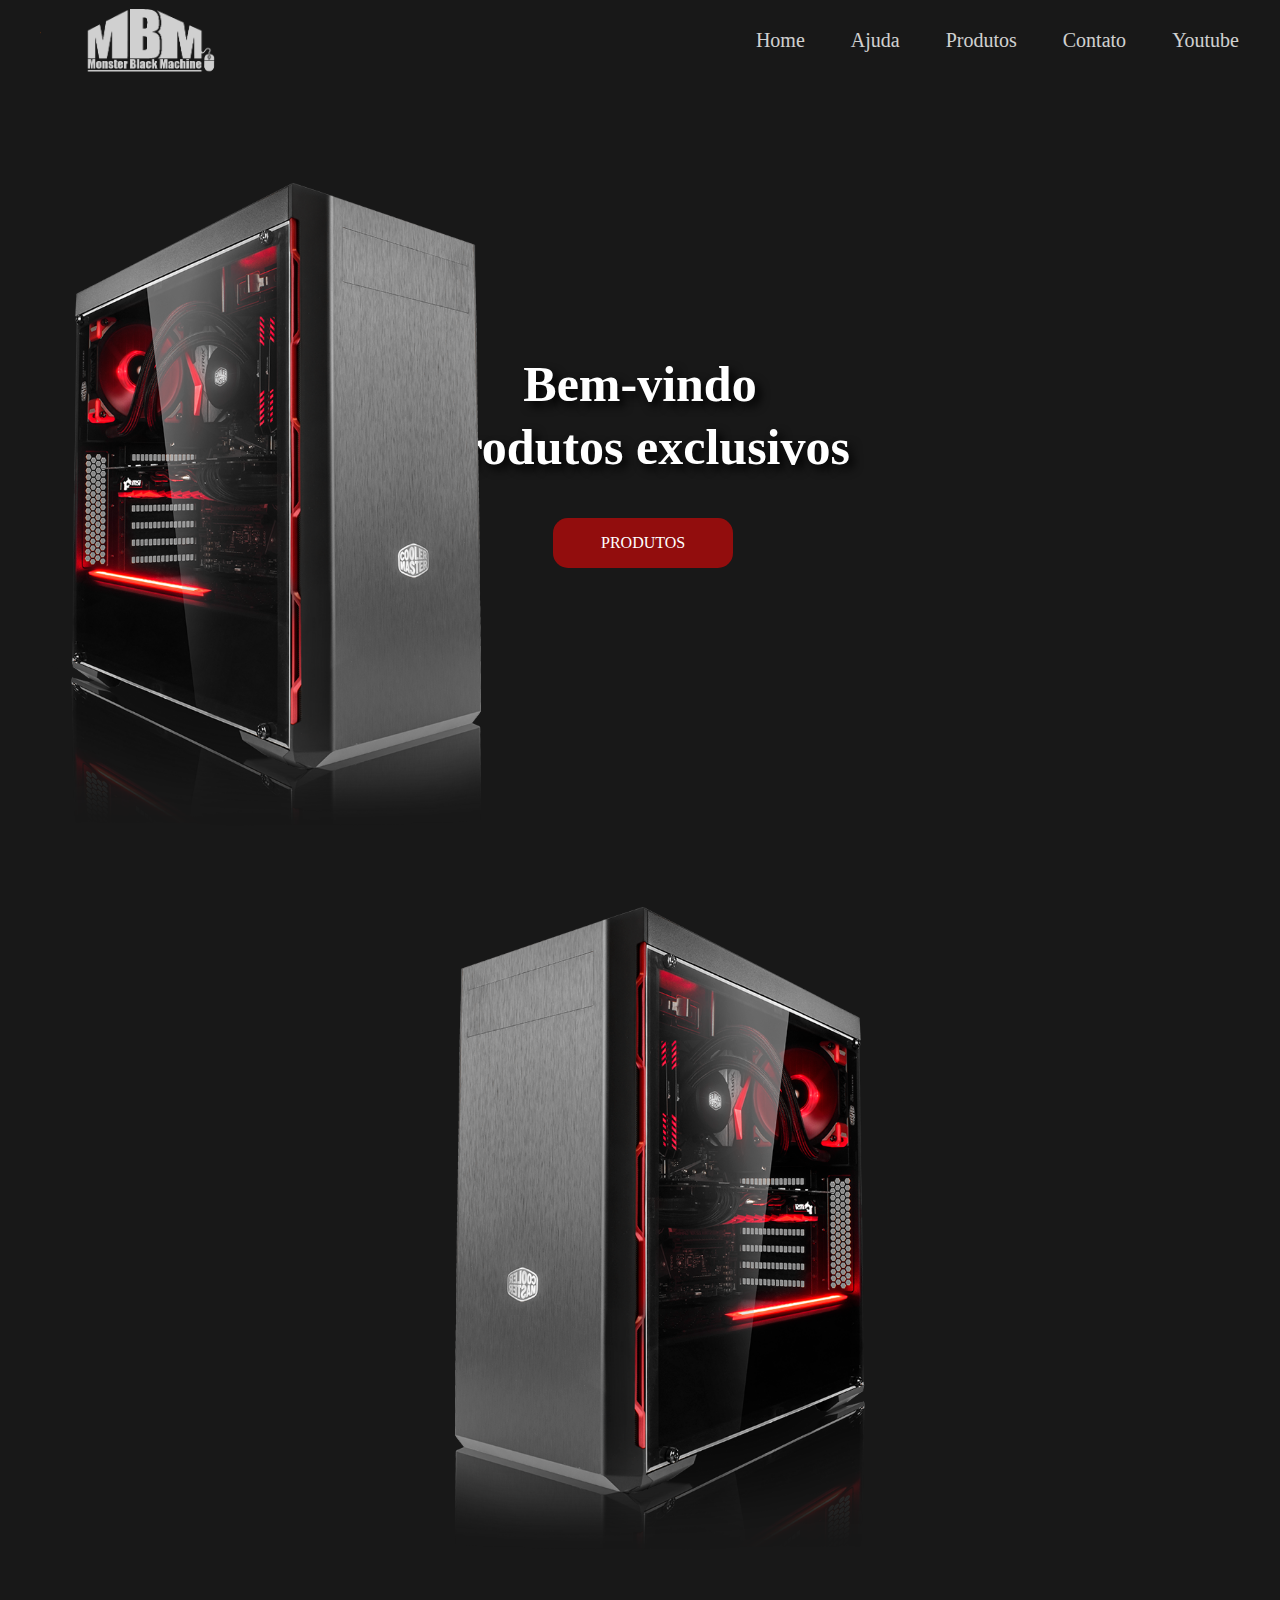
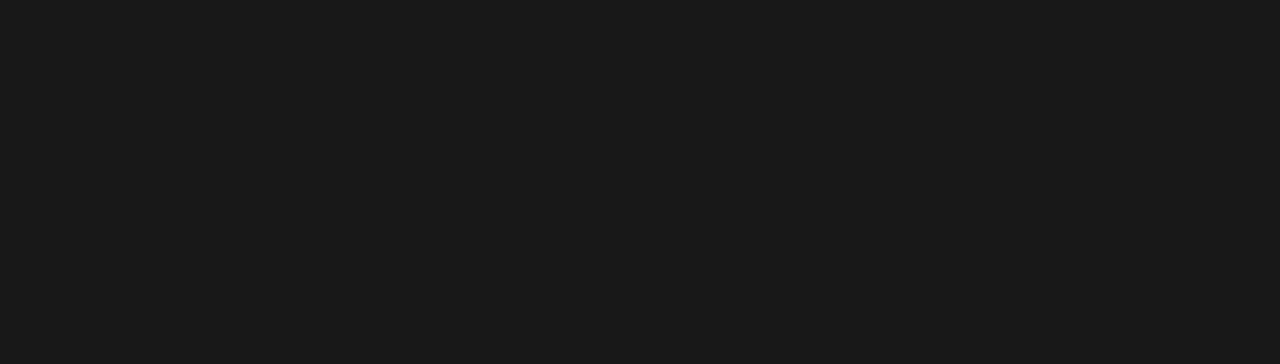
<file: index.html>
<!DOCTYPE html>
<html>
<head>
    <link rel="preconnect" href="https://fonts.googleapis.com">
    <link rel="preconnect" href="https://fonts.gstatic.com" crossorigin>
    <link href="https://fonts.googleapis.com/css2?family=Bungee&family=Open+Sans:ital,wght@1,300&family=Source+Sans+Pro:wght@300&display=swap" rel="stylesheet">

    <meta charset="utf-8">
    <title>Site</title>
        
    
        
    
        <link rel="preconnect" href="https://fonts.googleapis.com">
        <link rel="preconnect" href="https://fonts.gstatic.com" crossorigin>
        <link href="https://fonts.googleapis.com/css2?family=Bungee&family=Source+Sans+Pro:wght@300&display=swap" rel="stylesheet">
<link rel= "stylesheet" href="style.css">
</head>

<body>
    <a href="indexs.html">
    <div class="centro">
        
        <a href="indexs.html" button class="bot" >Produtos</a>
          
        </button>

      </div>
    </a>
<nav class="navbar">
    <img class="logo" src="logoa.png">
    <ul>
      
            <li><a href="index.html">Home</a></li>
            <li><a href="https://api.whatsapp.com/send/?phone=5511959120690&text=Quero+ajuda+ +Heise&app_absent=0">Ajuda</a></li>
            <li><a href="indexs.html">Produtos</a></li>
            <li><a href="https://forms.gle/KRR4RrjjkoMEZkUA6">Contato</a></li>
           <li><a href="https://www.youtube.com/c/Okumurapao">Youtube</a></li>
    </ul>
</nav>   

<div id="cabecalho" class="center">
    <h1>Bem-vindo</h1>
    <h2>Produtos exclusivos</h2>
    <img class="pc" src="pc.png">
    <img class="pc3" src="pc3.png">
   


    
  
    </div>
</div>

   

 
   

    
    
    
</body>




</html>
</file>
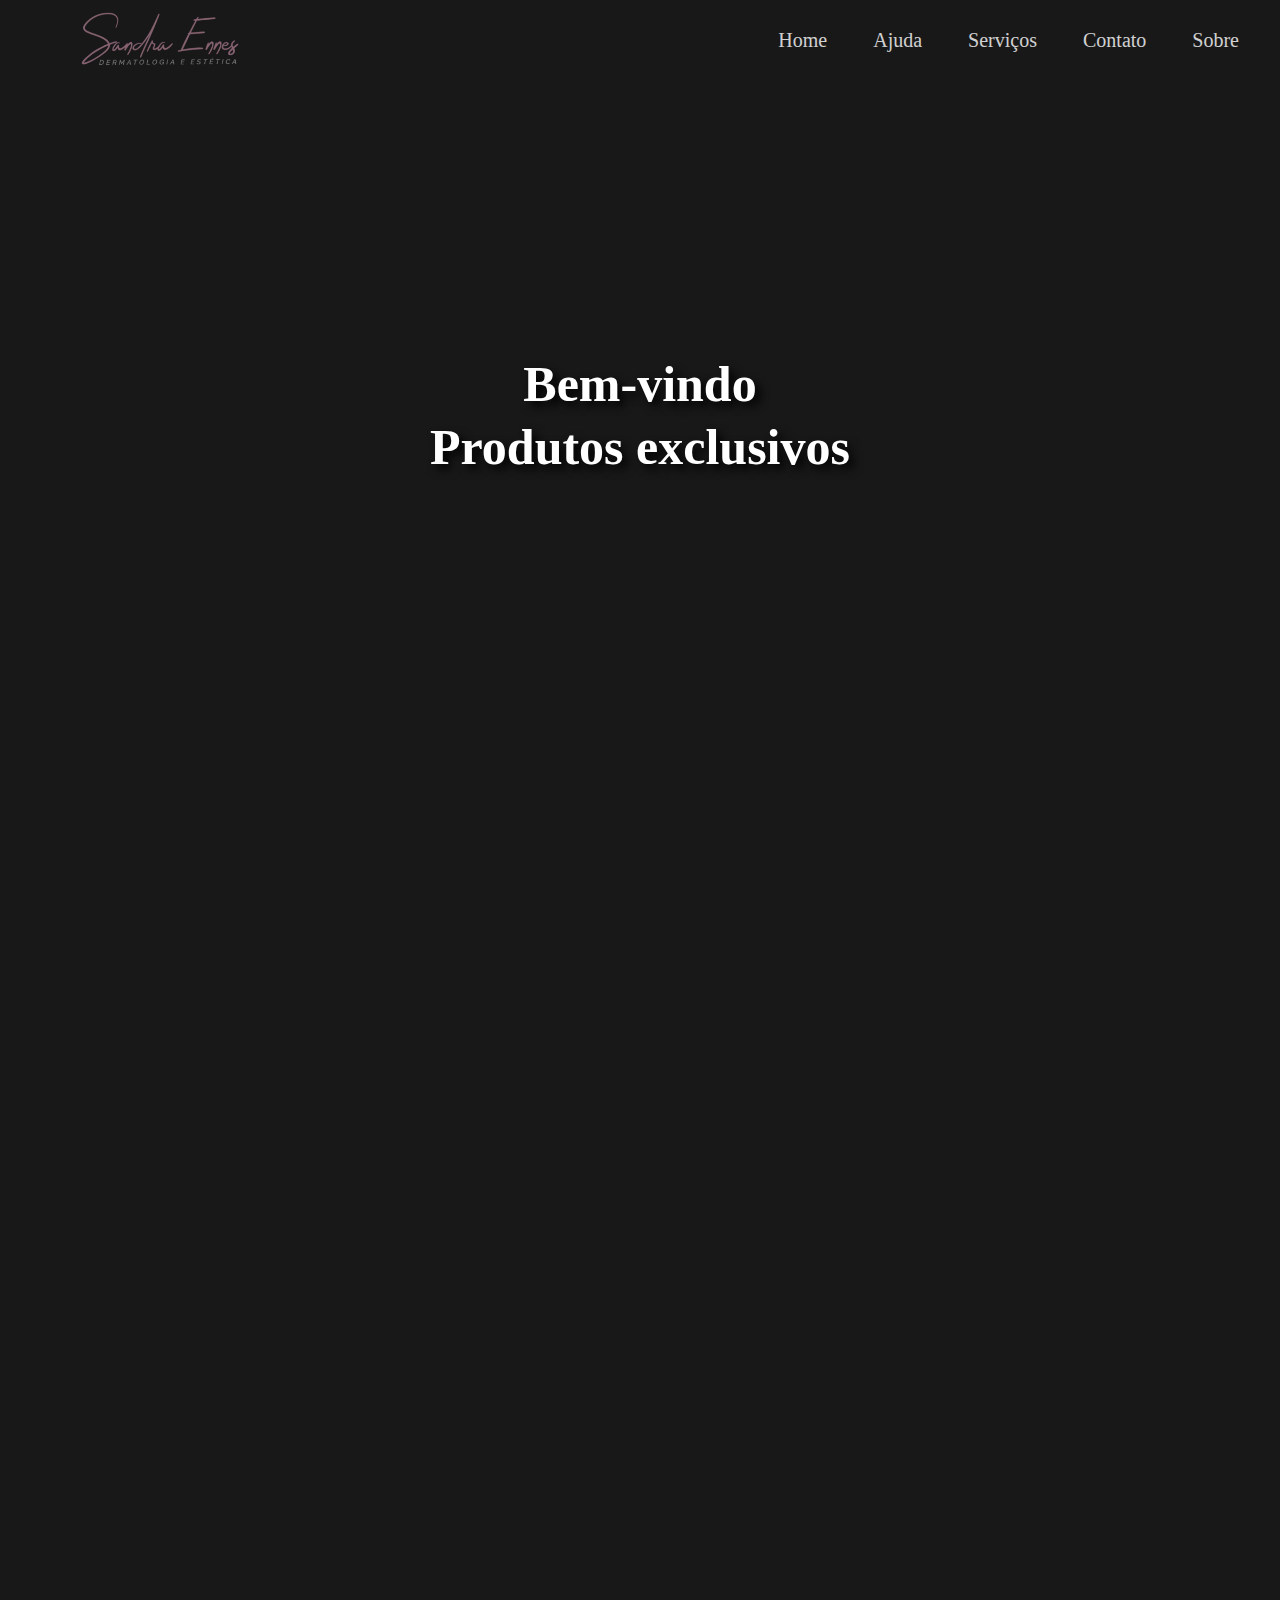
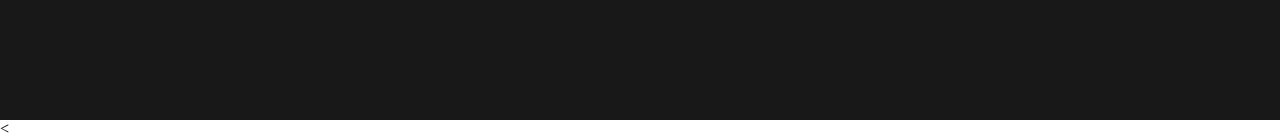
<file: ajuda.html>
<!DOCTYPE html>
<html>
<head>
    <link rel="preconnect" href="https://fonts.googleapis.com">
    <link rel="preconnect" href="https://fonts.gstatic.com" crossorigin>
    <link href="https://fonts.googleapis.com/css2?family=Bungee&family=Open+Sans:ital,wght@1,300&family=Source+Sans+Pro:wght@300&display=swap" rel="stylesheet">

    <meta charset="utf-8">
    <title>Ajuda</title>
        
    
        
    
        <link rel="preconnect" href="https://fonts.googleapis.com">
        <link rel="preconnect" href="https://fonts.gstatic.com" crossorigin>
        <link href="https://fonts.googleapis.com/css2?family=Bungee&family=Source+Sans+Pro:wght@300&display=swap" rel="stylesheet">
<link rel= "stylesheet" href="ajudas.css">
</head>

<body>
    
<nav class="navbar">
    <img class="logo" src="logo-provisoria-colorv2-300x132.png">
    <ul>
      
            <li><a href="index.html">Home</a></li>
            <li><a href="https://www.youtube.com/watch?v=5b5C20-8wZo">Ajuda</a></li>
            <li><a href="#">Serviços</a></li>
            <li><a href="#">Contato</a></li>
           <li><a href="#">Sobre</a></li>
    </ul>
</nav>   
<div class="pao12">
    <div id="cabecalho" class="center">
    <h1>Bem-vindo</h1>
    <h2>Produtos exclusivos</h2>

    <iframe src="https://docs.google.com/forms/d/e/1FAIpQLScbuXMfl9hM17W9IdbT0sOj9BhvPwkQWqvneGRm0EpI9OhvlQ/viewform?embedded=true" width="640" height="1200" frameborder="0" marginheight="0" marginwidth="0">Carregando…</iframe>
</div>
<
  
   


    
  
    </div>
</div>

</body>
</html>
</file>
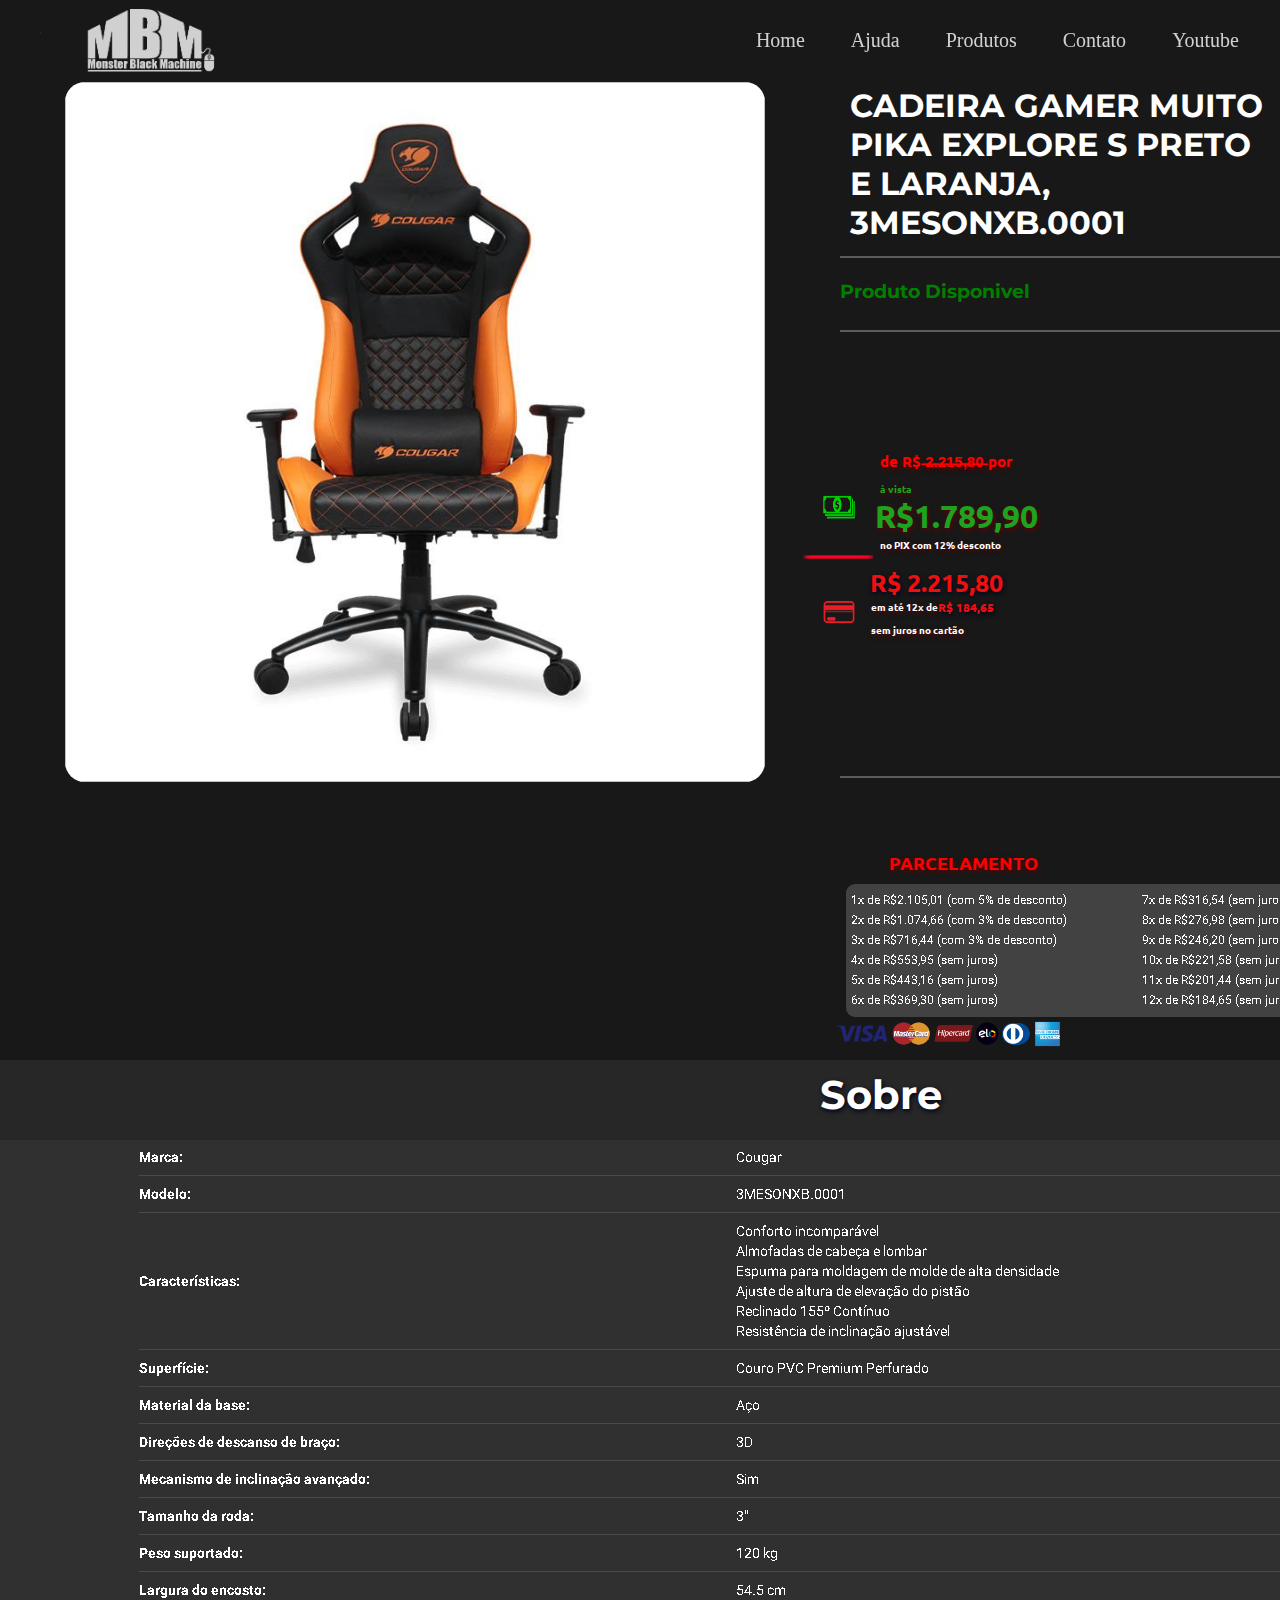
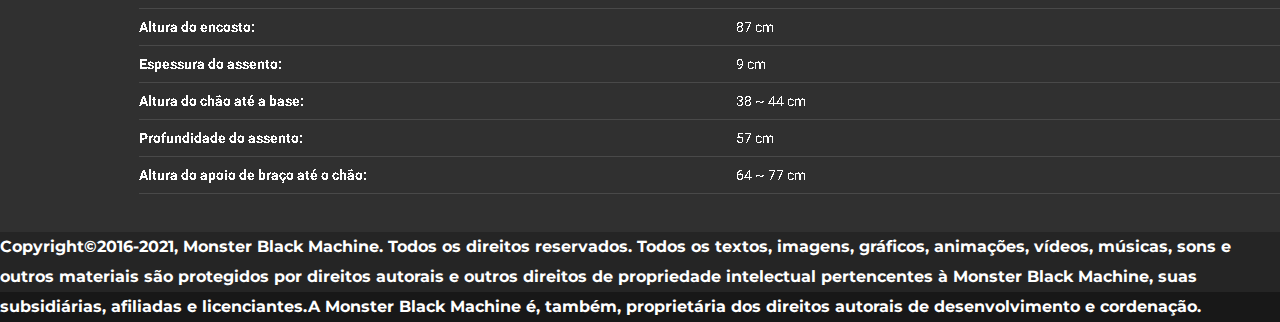
<file: cadeira.html>
<!DOCTYPE html>
<html>
<head>
    
    <link rel="preconnect" href="https://fonts.googleapis.com">
    <link rel="preconnect" href="https://fonts.gstatic.com" crossorigin>
    <link href="https://fonts.googleapis.com/css2?family=Bungee&family=Open+Sans:ital,wght@1,300&family=Source+Sans+Pro:wght@300&display=swap" rel="stylesheet">
    <link rel="preconnect" href="https://fonts.googleapis.com">
    <link rel="preconnect" href="https://fonts.gstatic.com" crossorigin>
    <link href="https://fonts.googleapis.com/css2?family=Bungee&family=Mochiy+Pop+P+One&family=Open+Sans:ital,wght@1,300&family=Source+Sans+Pro:wght@300&display=swap" rel="stylesheet">
    <link rel="preconnect" href="https://fonts.googleapis.com">
    <link rel="preconnect" href="https://fonts.googleapis.com">
<link rel="preconnect" href="https://fonts.gstatic.com" crossorigin>
<link href="https://fonts.googleapis.com/css2?family=Libre+Baskerville:wght@700&display=swap" rel="stylesheet">
<link rel="preconnect" href="https://fonts.gstatic.com" crossorigin>
<link href="https://fonts.googleapis.com/css2?family=Montserrat:ital,wght@1,100&display=swap" rel="stylesheet">
<link rel="preconnect" href="https://fonts.googleapis.com">
<link rel="preconnect" href="https://fonts.gstatic.com" crossorigin>
<link href="https://fonts.googleapis.com/css2?family=Dosis:wght@200&family=Libre+Baskerville:wght@700&display=swap" rel="stylesheet">
<link rel="preconnect" href="https://fonts.googleapis.com">
<link rel="preconnect" href="https://fonts.gstatic.com" crossorigin>
<link href="https://fonts.googleapis.com/css2?family=Ubuntu:ital,wght@1,500&display=swap" rel="stylesheet">
    <meta charset="utf-8">
    <title>Produtos</title>
        
    
        
    
        <link rel="preconnect" href="https://fonts.googleapis.com">
        <link rel="preconnect" href="https://fonts.gstatic.com" crossorigin>
        <link href="https://fonts.googleapis.com/css2?family=Bungee&family=Source+Sans+Pro:wght@300&display=swap" rel="stylesheet">
<link rel= "stylesheet" href="cadeirac.css">
</head>


<nav class="navbar">
    <img class="logo" src="logoa.png">
    <ul>
      
        <li><a href="index.html">Home</a></li>
        <li><a href="https://api.whatsapp.com/send/?phone=5511959120690&text=Quero+ajuda+ +Heise&app_absent=0">Ajuda</a></li>
        <li><a href="indexs.html">Produtos</a></li>
        <li><a href="https://forms.gle/KRR4RrjjkoMEZkUA6">Contato</a></li>
       <li><a href="https://www.youtube.com/c/Okumurapao">Youtube</a></li>
    </ul>
</nav> 

<img id="pcc"> 

<h1 class="textpc">CADEIRA GAMER MUITO PIKA EXPLORE S
    PRETO E LARANJA, 3MESONXB.0001</h1>
  
    <img class="linha" src="linha2.png">
    <img class="linha2" src="linha2.png">
    <h3 class="prod">Produto Disponivel</h3>
    


    
    <div overflow:hidden> 
        <img id="compra" src="botao de comprar.png" z-index: 3;  overflow:hidden>
        
    </div>
    <h3 class=depc>
        de R$  ̶2̶.̶2̶1̶5̶,̶8̶0̶  por
    </h3>
    <h4 class="golpe"  overflow:hidden>à vista</h4>
    <h1 class="textol">
        R$1.789,90
    </h1>
    <h4 class="pix"  overflow:hidden>no PIX com 12% desconto</h4>
    <img src="cartao.png"" class="cartao"  overflow:hidden>
    <img src="moni.png"" class="monei"  overflow:hidden>
    <img src="linha4.png" class="linhav">
    <h2 class="textov">R$ 2.215,80</h2>
    <h3 class="doz">em até 12x de </h3>
    <h3 class="krai"> R$ 184,65 </h3>
    <h3 class="juros"> sem juros no cartão </h3>
    <img src="leo.png" class="eusouoleo">
    <iframe class="relogio" width="368" height="189" src="https://w2.countingdownto.com/3925954" frameborder="0"></iframe>
    <img src="linha4.png" class="linhave">
    <div>
        <img class="pau" src="linha4.png" alt="">
        <img class="estoque" src="estoque.png" alt="">
        <img class="lin" src="linha2.png" alt="">
        <img class="card" src="cartao.png" alt="">
        <h2 class="parcecla">PARCELAMENTO</h2>
        <div class="vaivai">
        <img class="parcela" src="tabelacadeira.png" alt="">
    </div>
        <img class="cartaopikaa" src="pagamentos-bandeiras-01.png" alt="">

    </div>

    
 



    </div>
    <div class="leo">
        
        <h2 class="textosd">Sobre</h2>
       

    </div>
 <img class="desc" src="tec.png" alt="">
 <footer>
    <h4>Copyright©2016-2021, Monster Black Machine. Todos os direitos reservados. Todos os textos, imagens, gráficos, animações, vídeos, músicas, sons e outros materiais são protegidos por direitos autorais e outros direitos de propriedade intelectual pertencentes à Monster Black Machine, suas subsidiárias, afiliadas e licenciantes.A Monster Black Machine é, também, proprietária dos direitos autorais de desenvolvimento e cordenação. 
  </h4>
  </footer>



    
    
    
</body>




</html>
</file>
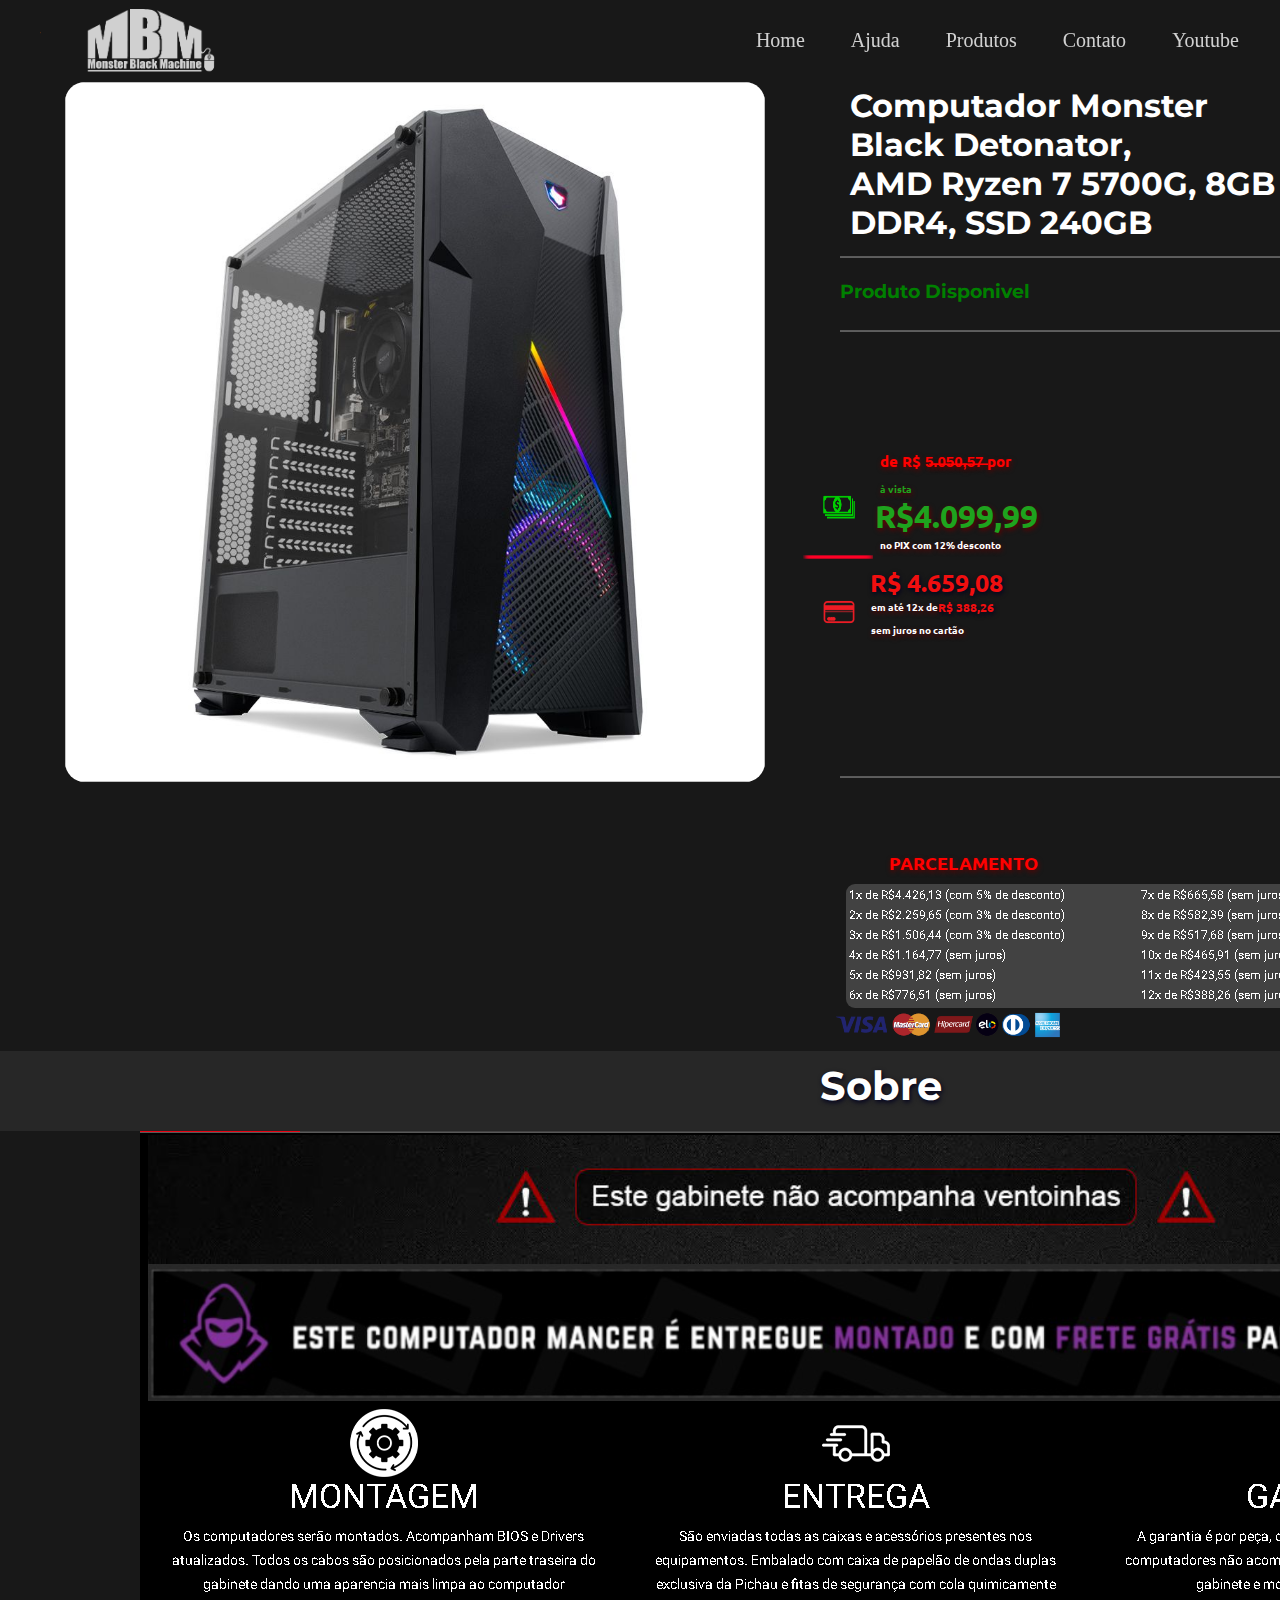
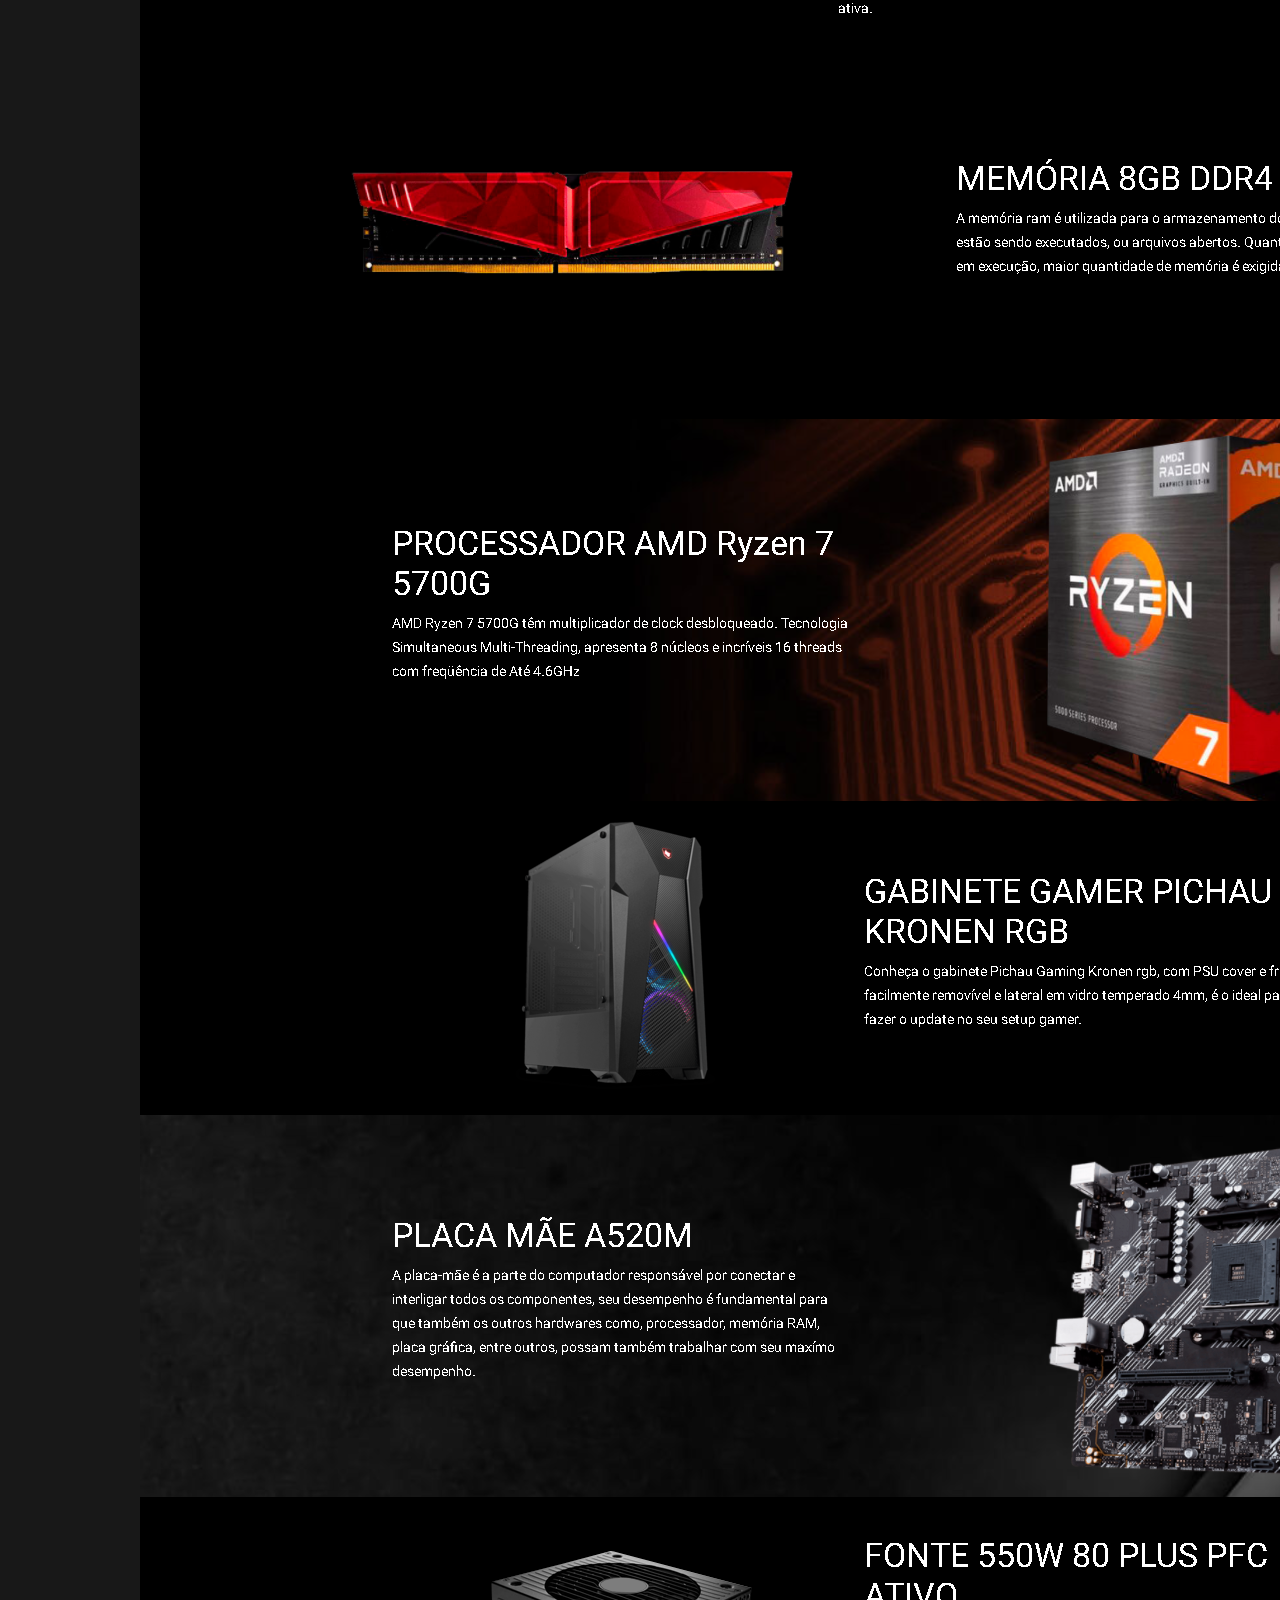
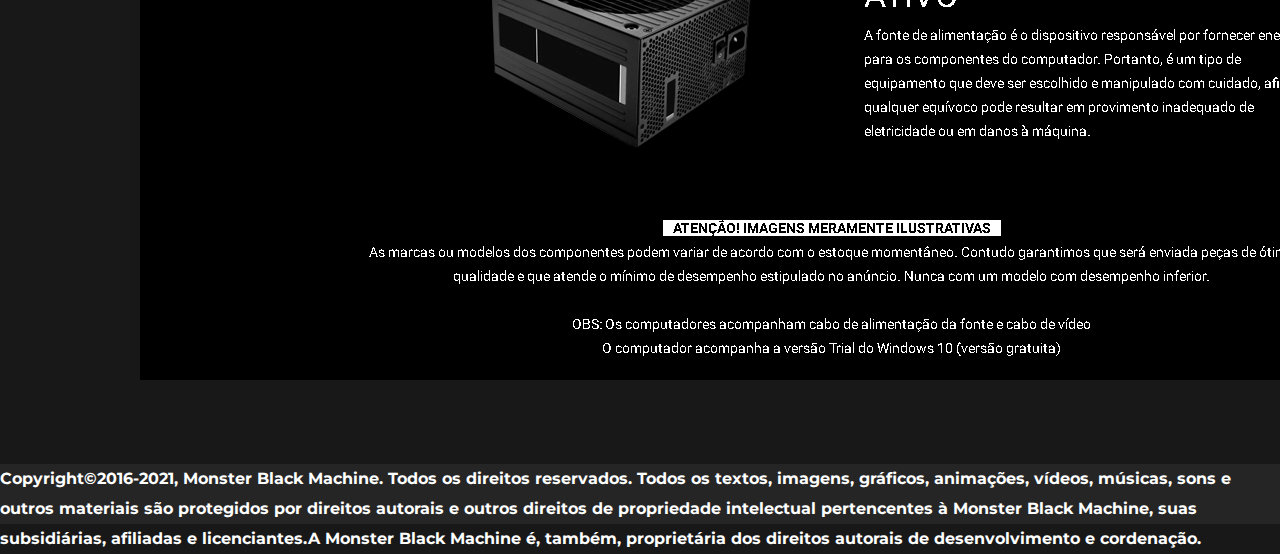
<file: computador.html>
<!DOCTYPE html>
<html>
<head>
    
    <link rel="preconnect" href="https://fonts.googleapis.com">
    <link rel="preconnect" href="https://fonts.gstatic.com" crossorigin>
    <link href="https://fonts.googleapis.com/css2?family=Bungee&family=Open+Sans:ital,wght@1,300&family=Source+Sans+Pro:wght@300&display=swap" rel="stylesheet">
    <link rel="preconnect" href="https://fonts.googleapis.com">
    <link rel="preconnect" href="https://fonts.gstatic.com" crossorigin>
    <link href="https://fonts.googleapis.com/css2?family=Bungee&family=Mochiy+Pop+P+One&family=Open+Sans:ital,wght@1,300&family=Source+Sans+Pro:wght@300&display=swap" rel="stylesheet">
    <link rel="preconnect" href="https://fonts.googleapis.com">
    <link rel="preconnect" href="https://fonts.googleapis.com">
<link rel="preconnect" href="https://fonts.gstatic.com" crossorigin>
<link href="https://fonts.googleapis.com/css2?family=Libre+Baskerville:wght@700&display=swap" rel="stylesheet">
<link rel="preconnect" href="https://fonts.gstatic.com" crossorigin>
<link href="https://fonts.googleapis.com/css2?family=Montserrat:ital,wght@1,100&display=swap" rel="stylesheet">
<link rel="preconnect" href="https://fonts.googleapis.com">
<link rel="preconnect" href="https://fonts.gstatic.com" crossorigin>
<link href="https://fonts.googleapis.com/css2?family=Dosis:wght@200&family=Libre+Baskerville:wght@700&display=swap" rel="stylesheet">
<link rel="preconnect" href="https://fonts.googleapis.com">
<link rel="preconnect" href="https://fonts.gstatic.com" crossorigin>
<link href="https://fonts.googleapis.com/css2?family=Ubuntu:ital,wght@1,500&display=swap" rel="stylesheet">
    <meta charset="utf-8">
    <title>Produtos</title>
        
    
        
    
        <link rel="preconnect" href="https://fonts.googleapis.com">
        <link rel="preconnect" href="https://fonts.gstatic.com" crossorigin>
        <link href="https://fonts.googleapis.com/css2?family=Bungee&family=Source+Sans+Pro:wght@300&display=swap" rel="stylesheet">
<link rel= "stylesheet" href="compra.css">
</head>


<nav class="navbar">
    <img class="logo" src="logoa.png">
    <ul>
      
        <li><a href="index.html">Home</a></li>
        <li><a href="https://api.whatsapp.com/send/?phone=5511959120690&text=Quero+ajuda+ +Heise&app_absent=0">Ajuda</a></li>
        <li><a href="indexs.html">Produtos</a></li>
        <li><a href="https://forms.gle/KRR4RrjjkoMEZkUA6">Contato</a></li>
       <li><a href="https://www.youtube.com/c/Okumurapao">Youtube</a></li>
    </ul>
</nav> 

<img id="pcc"> 

<h1 class="textpc">Computador Monster Black Detonator, <br>
    AMD Ryzen 7 5700G, 8GB DDR4, SSD 240GB</h1>
  
    <img class="linha" src="linha2.png">
    <img class="linha2" src="linha2.png">
    <h3 class="prod">Produto Disponivel</h3>
    


    
    <div overflow:hidden> 
        <img id="compra" src="botao de comprar.png" z-index: 3;  overflow:hidden>
        
    </div>
    <h3 class=depc>
        de R$ 5̶.̶0̶5̶0̶,̶5̶7̶ por
    </h3>
    <h4 class="golpe"  overflow:hidden>à vista</h4>
    <h1 class="textol">
        R$4.099,99
    </h1>
    <h4 class="pix"  overflow:hidden>no PIX com 12% desconto</h4>
    <img src="cartao.png"" class="cartao"  overflow:hidden>
    <img src="moni.png"" class="monei"  overflow:hidden>
    <img src="linha4.png" class="linhav">
    <h2 class="textov">R$ 4.659,08</h2>
    <h3 class="doz">em até 12x de </h3>
    <h3 class="krai"> R$ 388,26 </h3>
    <h3 class="juros"> sem juros no cartão </h3>
    <img src="leo.png" class="eusouoleo">
    <iframe class="relogio" width="368" height="189" src="https://w2.countingdownto.com/3925954" frameborder="0"></iframe>
    <img src="linha4.png" class="linhave">
    <div>
        <img class="pau" src="linha4.png" alt="">
        <img class="estoque" src="estoque.png" alt="">
        <img class="lin" src="linha2.png" alt="">
        <img class="card" src="cartao.png" alt="">
        <h2 class="parcecla">PARCELAMENTO</h2>
        <div class="vaivai">
        <img class="parcela" src="parcela.png" alt="">
    </div>
        <img class="cartaopikaa" src="pagamentos-bandeiras-01.png" alt="">

    </div>

    
 



    </div>
    <div class="leo">
       
        <h2 class="textosd">Sobre</h2>
      

    </div>
 <img class="desc" src="descri.png" alt="">
 <footer>
    <h4>Copyright©2016-2021, Monster Black Machine. Todos os direitos reservados. Todos os textos, imagens, gráficos, animações, vídeos, músicas, sons e outros materiais são protegidos por direitos autorais e outros direitos de propriedade intelectual pertencentes à Monster Black Machine, suas subsidiárias, afiliadas e licenciantes.A Monster Black Machine é, também, proprietária dos direitos autorais de desenvolvimento e cordenação. 
  </h4>
  </footer>



    
    
    
</body>




</html>
</file>
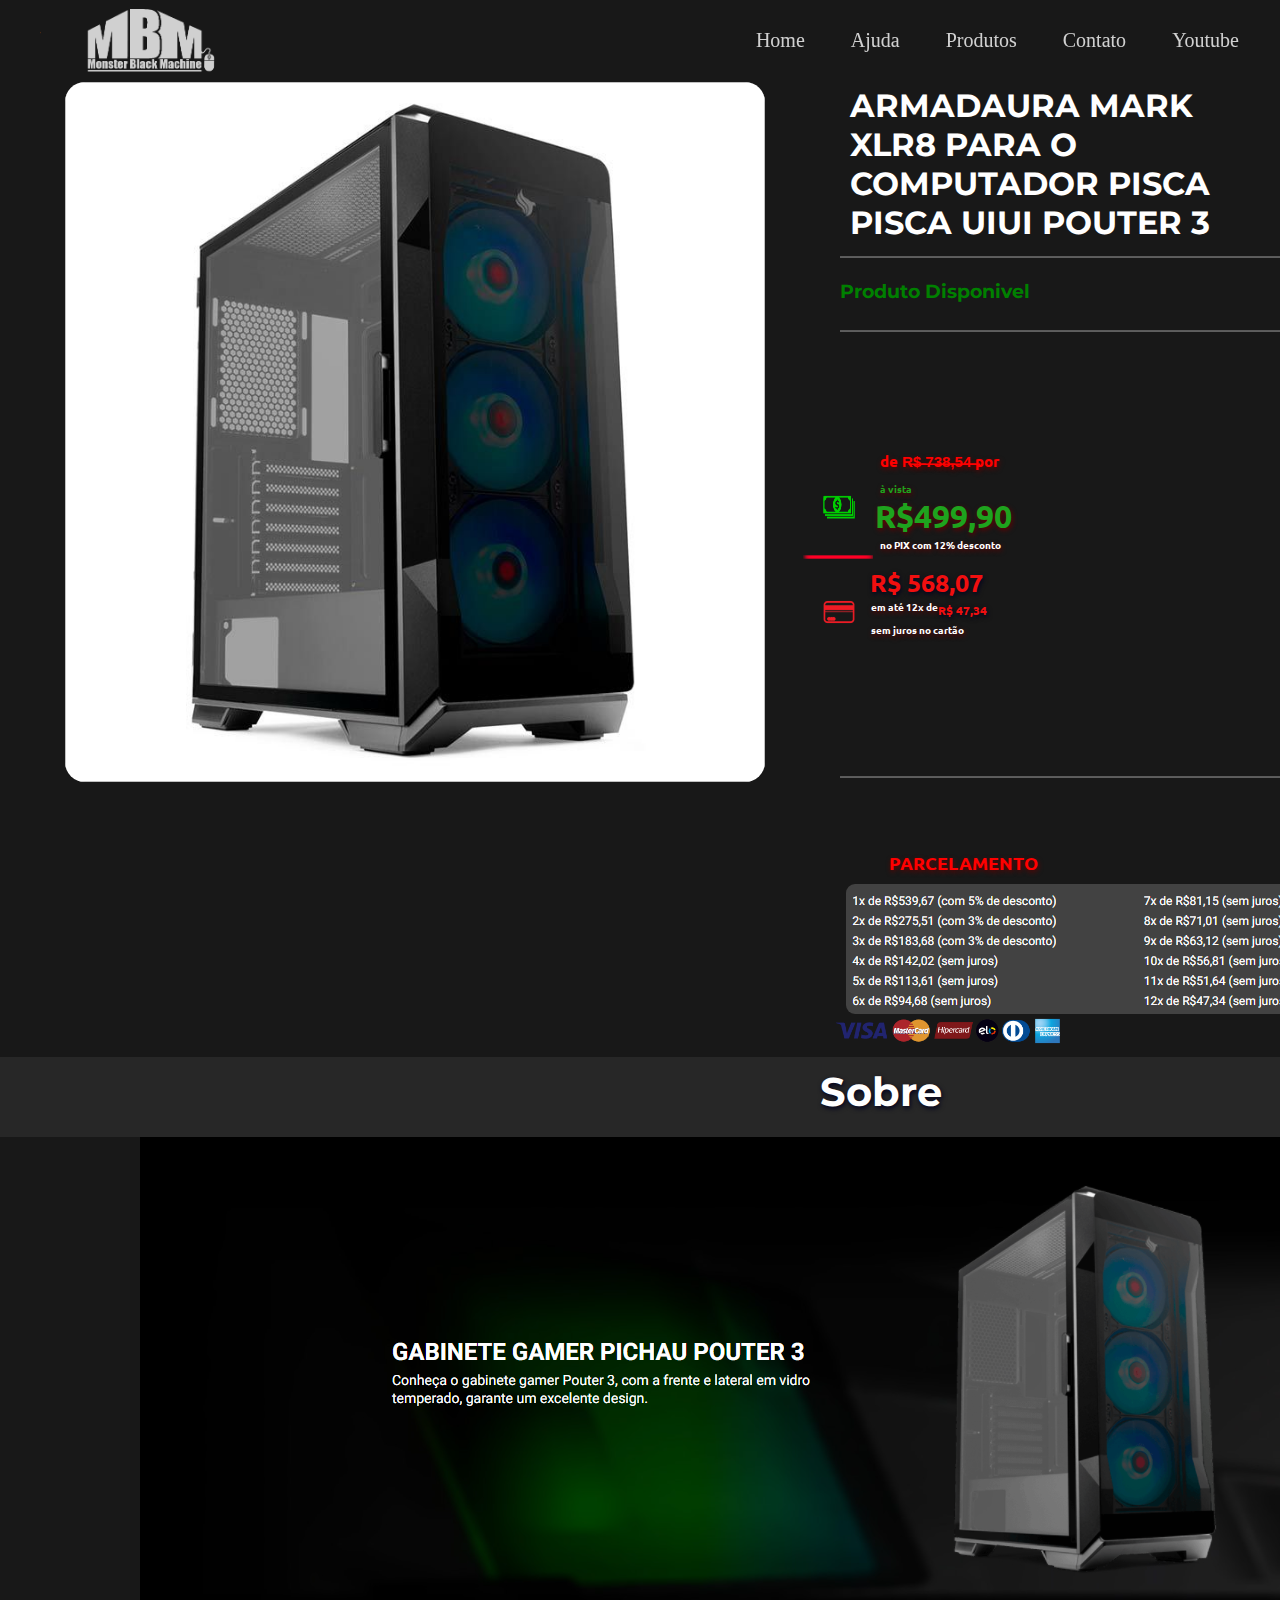
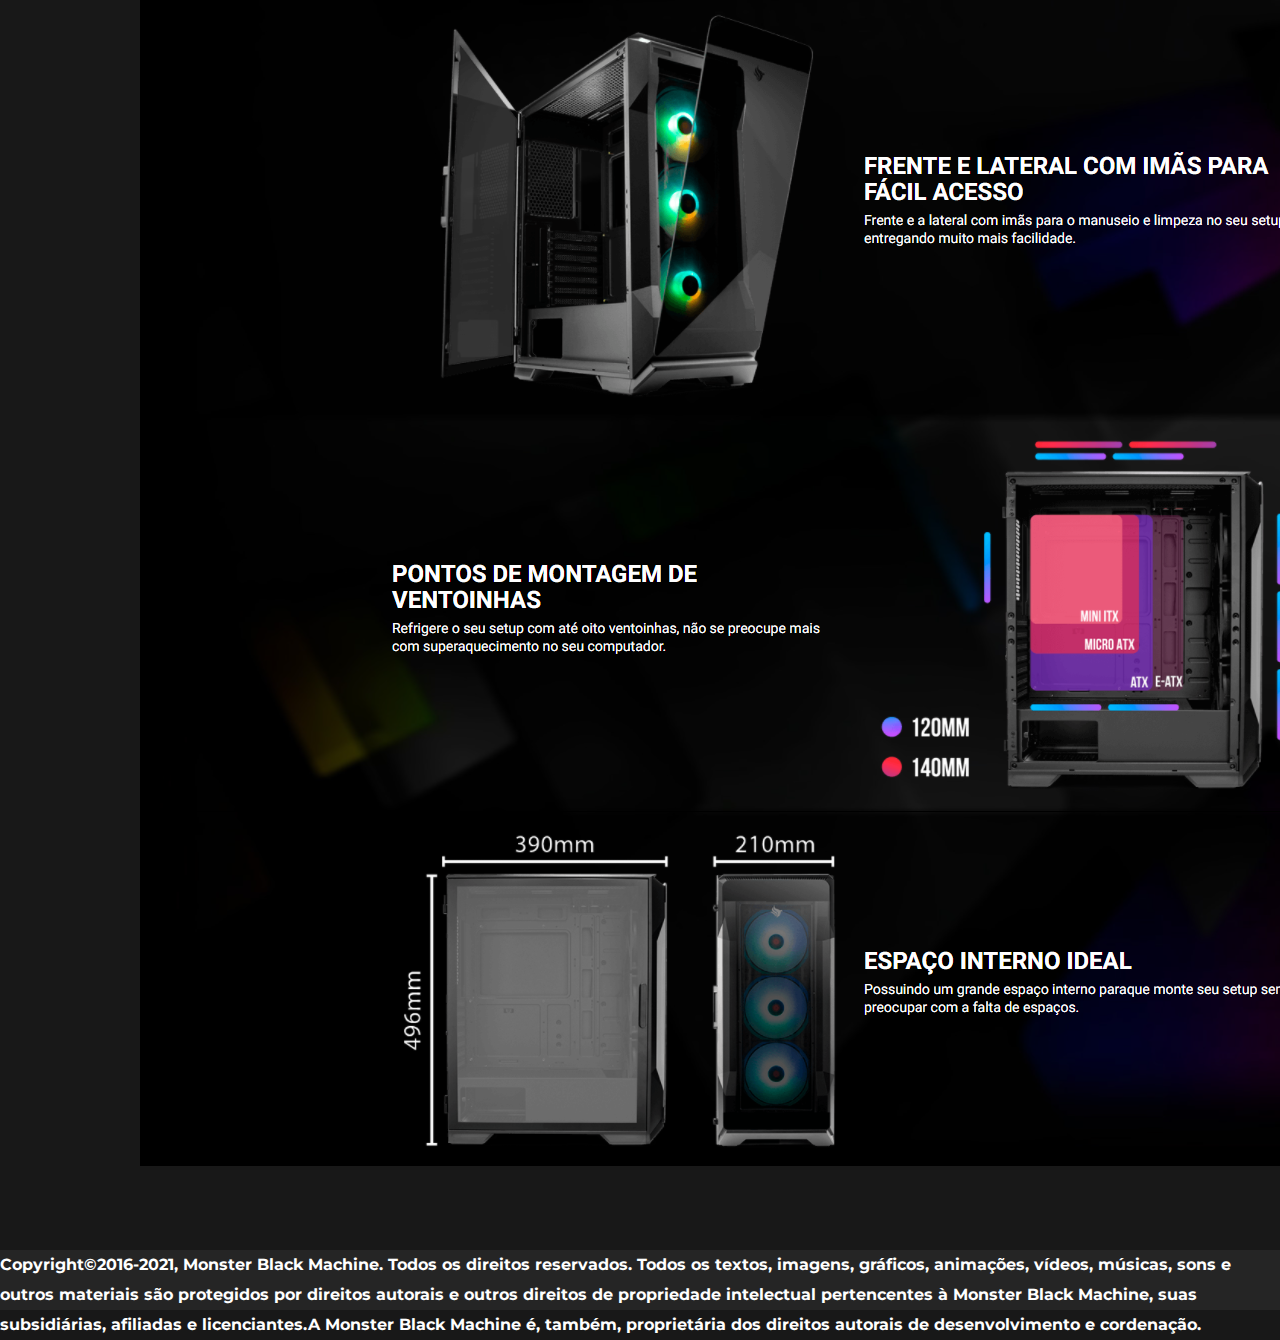
<file: gabinete.html>
<!DOCTYPE html>
<html>
<head>
    
    <link rel="preconnect" href="https://fonts.googleapis.com">
    <link rel="preconnect" href="https://fonts.gstatic.com" crossorigin>
    <link href="https://fonts.googleapis.com/css2?family=Bungee&family=Open+Sans:ital,wght@1,300&family=Source+Sans+Pro:wght@300&display=swap" rel="stylesheet">
    <link rel="preconnect" href="https://fonts.googleapis.com">
    <link rel="preconnect" href="https://fonts.gstatic.com" crossorigin>
    <link href="https://fonts.googleapis.com/css2?family=Bungee&family=Mochiy+Pop+P+One&family=Open+Sans:ital,wght@1,300&family=Source+Sans+Pro:wght@300&display=swap" rel="stylesheet">
    <link rel="preconnect" href="https://fonts.googleapis.com">
    <link rel="preconnect" href="https://fonts.googleapis.com">
<link rel="preconnect" href="https://fonts.gstatic.com" crossorigin>
<link href="https://fonts.googleapis.com/css2?family=Libre+Baskerville:wght@700&display=swap" rel="stylesheet">
<link rel="preconnect" href="https://fonts.gstatic.com" crossorigin>
<link href="https://fonts.googleapis.com/css2?family=Montserrat:ital,wght@1,100&display=swap" rel="stylesheet">
<link rel="preconnect" href="https://fonts.googleapis.com">
<link rel="preconnect" href="https://fonts.gstatic.com" crossorigin>
<link href="https://fonts.googleapis.com/css2?family=Dosis:wght@200&family=Libre+Baskerville:wght@700&display=swap" rel="stylesheet">
<link rel="preconnect" href="https://fonts.googleapis.com">
<link rel="preconnect" href="https://fonts.gstatic.com" crossorigin>
<link href="https://fonts.googleapis.com/css2?family=Ubuntu:ital,wght@1,500&display=swap" rel="stylesheet">
    <meta charset="utf-8">
    <title>Produtos</title>
        
    
        
    
        <link rel="preconnect" href="https://fonts.googleapis.com">
        <link rel="preconnect" href="https://fonts.gstatic.com" crossorigin>
        <link href="https://fonts.googleapis.com/css2?family=Bungee&family=Source+Sans+Pro:wght@300&display=swap" rel="stylesheet">
<link rel= "stylesheet" href="gab.css">
</head>


<nav class="navbar">
    <img class="logo" src="logoa.png">
    <ul>
      
        <li><a href="index.html">Home</a></li>
        <li><a href="https://api.whatsapp.com/send/?phone=5511959120690&text=Quero+ajuda+ +Heise&app_absent=0">Ajuda</a></li>
        <li><a href="indexs.html">Produtos</a></li>
        <li><a href="https://forms.gle/KRR4RrjjkoMEZkUA6">Contato</a></li>
       <li><a href="https://www.youtube.com/c/Okumurapao">Youtube</a></li>
    </ul>
</nav> 

<img id="pcc"> 

<h1 class="textpc">ARMADAURA MARK XLR8 PARA O COMPUTADOR PISCA PISCA UIUI POUTER 3</h1>
  
    <img class="linha" src="linha2.png">
    <img class="linha2" src="linha2.png">
    <h3 class="prod">Produto Disponivel</h3>
    


    
    <div overflow:hidden> 
        <img id="compra" src="botao de comprar.png" z-index: 3;  overflow:hidden>
        
    </div>
    <h3 class=depc>
        de R̶$̶ ̶7̶3̶8̶,̶5̶4̶ ̶por
    </h3>
    <h4 class="golpe"  overflow:hidden>à vista</h4>
    <h1 class="textol">
        R$499,90
    </h1>
    <h4 class="pix"  overflow:hidden>no PIX com 12% desconto</h4>
    <img src="cartao.png"" class="cartao"  overflow:hidden>
    <img src="moni.png"" class="monei"  overflow:hidden>
    <img src="linha4.png" class="linhav">
    <h2 class="textov">R$ 568,07</h2>
    <h3 class="doz">em até 12x de </h3>
    <h3 class="krai"> R$ 47,34 </h3>
    <h3 class="juros"> sem juros no cartão </h3>
    <img src="leo.png" class="eusouoleo">
    <iframe class="relogio" width="368" height="189" src="https://w2.countingdownto.com/3925954" frameborder="0"></iframe>
    <img src="linha4.png" class="linhave">
    <div>
        <img class="pau" src="linha4.png" alt="">
        <img class="estoque" src="estoque.png" alt="">
        <img class="lin" src="linha2.png" alt="">
        <img class="card" src="cartao.png" alt="">
        <h2 class="parcecla">PARCELAMENTO</h2>
        <div class="vaivai">
        <img class="parcela" src="kale.png" alt="">
    </div>
        <img class="cartaopikaa" src="pagamentos-bandeiras-01.png" alt="">

    </div>

    
 



    </div>
    <div class="leo">
       
        <h2 class="textosd">Sobre</h2>
      

    </div>
 <img class="desc" src="gak.png" alt="">
 <footer>
    <h4>Copyright©2016-2021, Monster Black Machine. Todos os direitos reservados. Todos os textos, imagens, gráficos, animações, vídeos, músicas, sons e outros materiais são protegidos por direitos autorais e outros direitos de propriedade intelectual pertencentes à Monster Black Machine, suas subsidiárias, afiliadas e licenciantes.A Monster Black Machine é, também, proprietária dos direitos autorais de desenvolvimento e cordenação. 
  </h4>
  </footer>



    
    
    
</body>




</html>
</file>
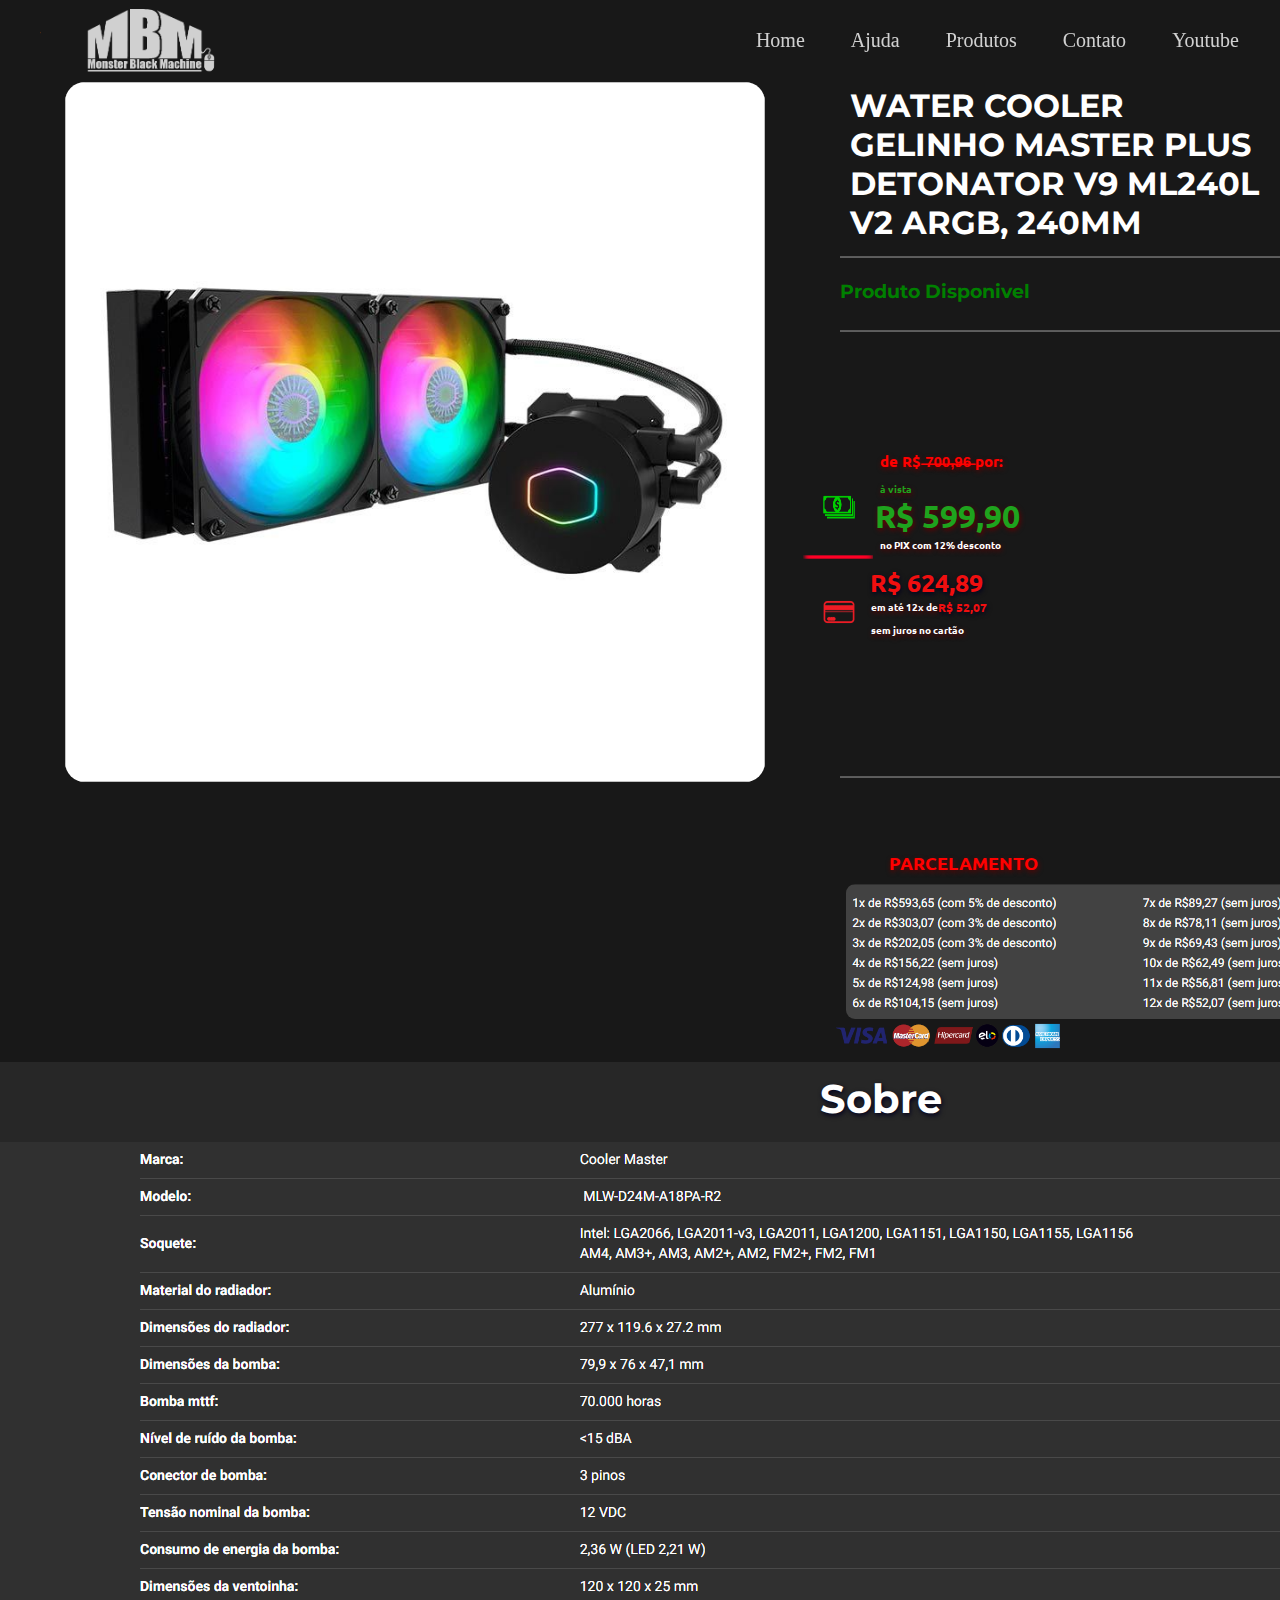
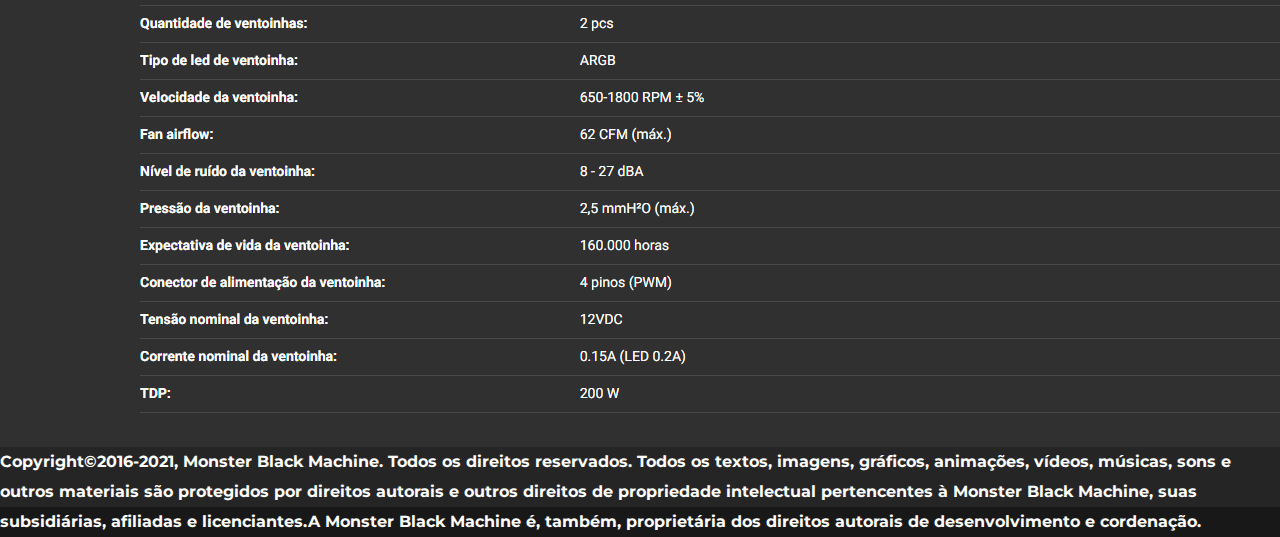
<file: gelinho.html>
<!DOCTYPE html>
<html>
<head>
    
    <link rel="preconnect" href="https://fonts.googleapis.com">
    <link rel="preconnect" href="https://fonts.gstatic.com" crossorigin>
    <link href="https://fonts.googleapis.com/css2?family=Bungee&family=Open+Sans:ital,wght@1,300&family=Source+Sans+Pro:wght@300&display=swap" rel="stylesheet">
    <link rel="preconnect" href="https://fonts.googleapis.com">
    <link rel="preconnect" href="https://fonts.gstatic.com" crossorigin>
    <link href="https://fonts.googleapis.com/css2?family=Bungee&family=Mochiy+Pop+P+One&family=Open+Sans:ital,wght@1,300&family=Source+Sans+Pro:wght@300&display=swap" rel="stylesheet">
    <link rel="preconnect" href="https://fonts.googleapis.com">
    <link rel="preconnect" href="https://fonts.googleapis.com">
<link rel="preconnect" href="https://fonts.gstatic.com" crossorigin>
<link href="https://fonts.googleapis.com/css2?family=Libre+Baskerville:wght@700&display=swap" rel="stylesheet">
<link rel="preconnect" href="https://fonts.gstatic.com" crossorigin>
<link href="https://fonts.googleapis.com/css2?family=Montserrat:ital,wght@1,100&display=swap" rel="stylesheet">
<link rel="preconnect" href="https://fonts.googleapis.com">
<link rel="preconnect" href="https://fonts.gstatic.com" crossorigin>
<link href="https://fonts.googleapis.com/css2?family=Dosis:wght@200&family=Libre+Baskerville:wght@700&display=swap" rel="stylesheet">
<link rel="preconnect" href="https://fonts.googleapis.com">
<link rel="preconnect" href="https://fonts.gstatic.com" crossorigin>
<link href="https://fonts.googleapis.com/css2?family=Ubuntu:ital,wght@1,500&display=swap" rel="stylesheet">
    <meta charset="utf-8">
    <title>Cooler</title>
        
    
        
    
        <link rel="preconnect" href="https://fonts.googleapis.com">
        <link rel="preconnect" href="https://fonts.gstatic.com" crossorigin>
        <link href="https://fonts.googleapis.com/css2?family=Bungee&family=Source+Sans+Pro:wght@300&display=swap" rel="stylesheet">
<link rel= "stylesheet" href="gelado.css">
</head>


<nav class="navbar">
    <img class="logo" src="logoa.png">
    <ul>
      
        <li><a href="index.html">Home</a></li>
        <li><a href="https://api.whatsapp.com/send/?phone=5511959120690&text=Quero+ajuda+ +Heise&app_absent=0">Ajuda</a></li>
        <li><a href="indexs.html">Produtos</a></li>
        <li><a href="https://forms.gle/KRR4RrjjkoMEZkUA6">Contato</a></li>
       <li><a href="https://www.youtube.com/c/Okumurapao">Youtube</a></li>
    </ul>
</nav> 

<img id="pcc"> 

<h1 class="textpc">WATER COOLER GELINHO MASTER PLUS
    DETONATOR V9 ML240L V2 ARGB, 240MM</h1>
  
    <img class="linha" src="linha2.png">
    <img class="linha2" src="linha2.png">
    <h3 class="prod">Produto Disponivel</h3>
    


    
    <div overflow:hidden> 
        <img id="compra" src="botao de comprar.png" z-index: 3;  overflow:hidden>
        
    </div>
    <h3 class=depc>
        de R$  ̶7̶0̶0̶,̶9̶6̶  por:
    </h3>
    <h4 class="golpe"  overflow:hidden>à vista</h4>
    <h1 class="textol">
        R$ 599,90
    </h1>
    <h4 class="pix"  overflow:hidden>no PIX com 12% desconto</h4>
    <img src="cartao.png"" class="cartao"  overflow:hidden>
    <img src="moni.png"" class="monei"  overflow:hidden>
    <img src="linha4.png" class="linhav">
    <h2 class="textov">R$ 624,89</h2>
    <h3 class="doz">em até 12x de </h3>
    <h3 class="krai"> R$ 52,07 </h3>
    <h3 class="juros"> sem juros no cartão </h3>
    <img src="leo.png" class="eusouoleo">
    <iframe class="relogio" width="368" height="189" src="https://w2.countingdownto.com/3925954" frameborder="0"></iframe>
    <img src="linha4.png" class="linhave">
    <div>
        <img class="pau" src="linha4.png" alt="">
        <img class="estoque" src="estoque.png" alt="">
        <img class="lin" src="linha2.png" alt="">
        <img class="card" src="cartao.png" alt="">
        <h2 class="parcecla">PARCELAMENTO</h2>
        <div class="vaivai">
        <img class="parcela" src="tabelinhagelo.png" alt="">
    </div>
        <img class="cartaopikaa" src="pagamentos-bandeiras-01.png" alt="">

    </div>

    
 



    </div>
    <div class="leo">
      
        <h2 class="textosd">Sobre</h2>
    

    </div>
 <img class="desc" src="descrigelo.png" alt="">
 <footer>
    <h4>Copyright©2016-2021, Monster Black Machine. Todos os direitos reservados. Todos os textos, imagens, gráficos, animações, vídeos, músicas, sons e outros materiais são protegidos por direitos autorais e outros direitos de propriedade intelectual pertencentes à Monster Black Machine, suas subsidiárias, afiliadas e licenciantes.A Monster Black Machine é, também, proprietária dos direitos autorais de desenvolvimento e cordenação. 
  </h4>
  </footer>



    
    
    
</body>




</html>
</file>
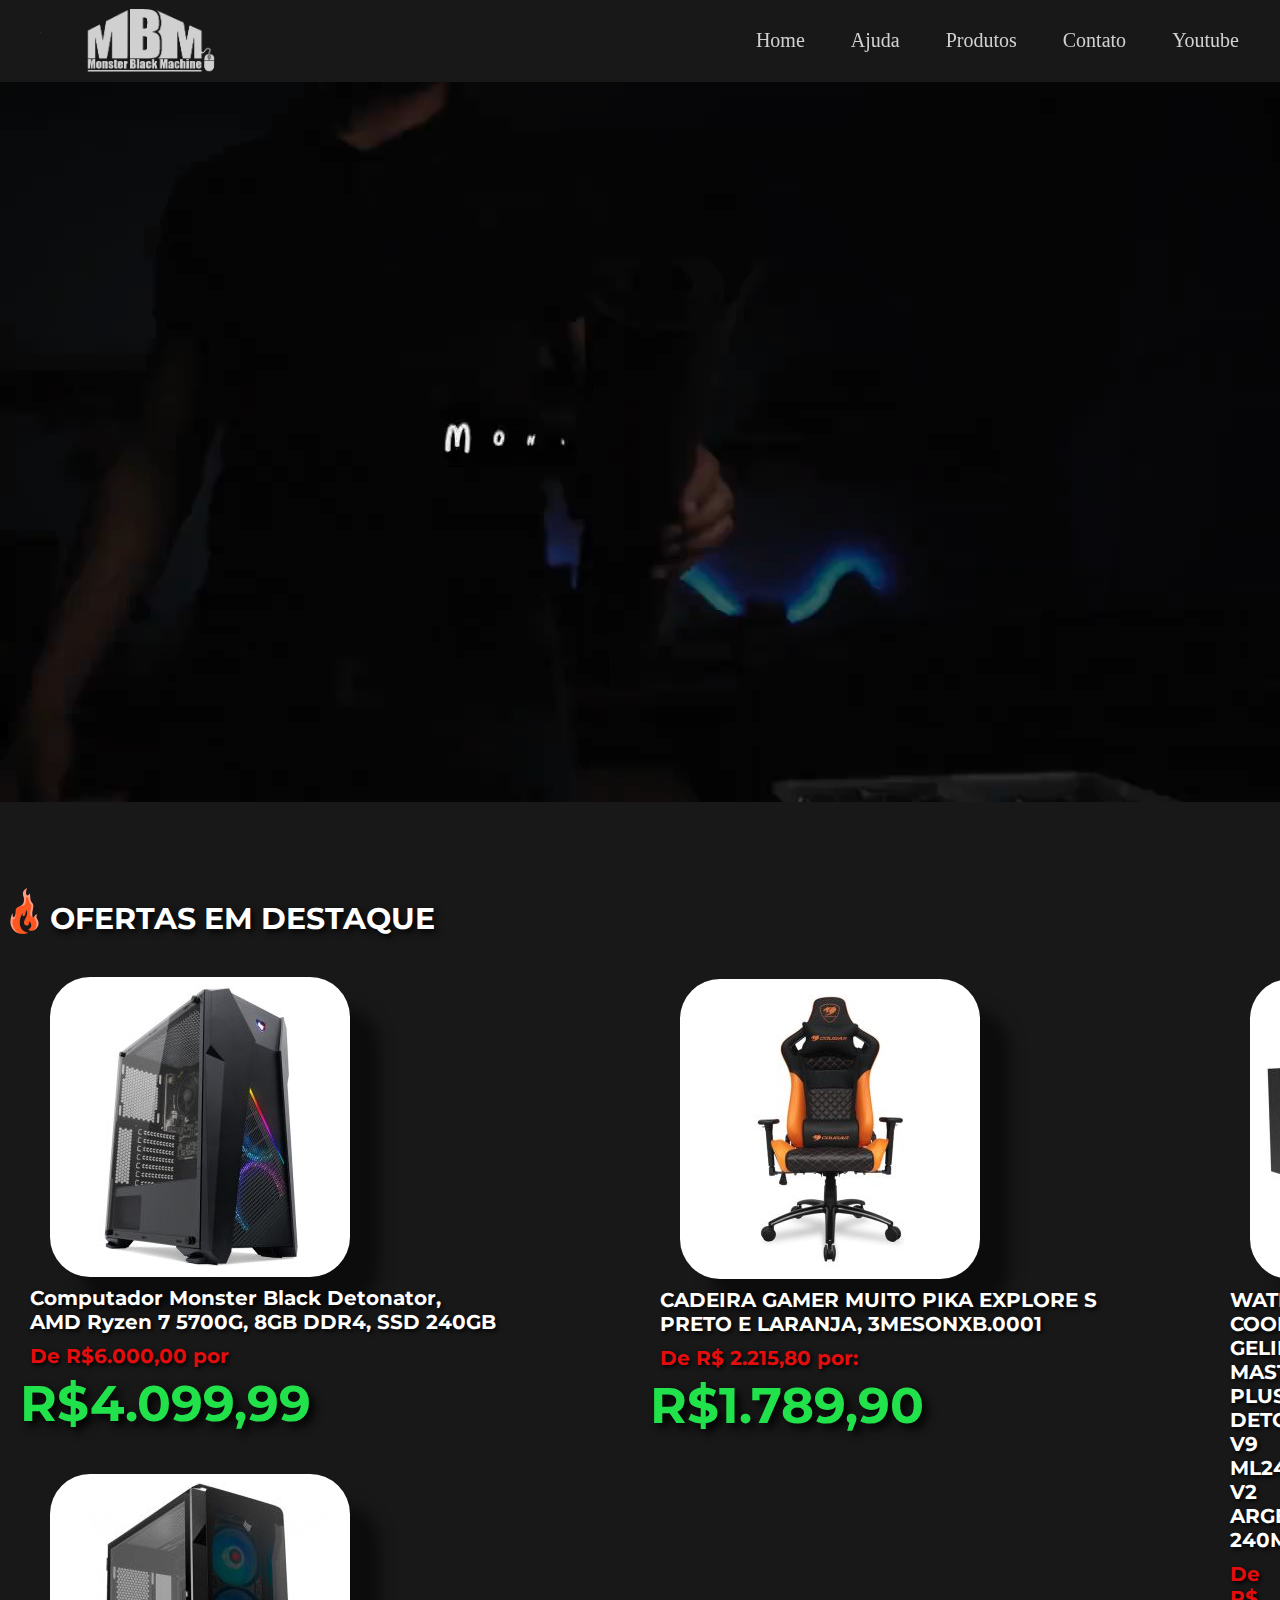
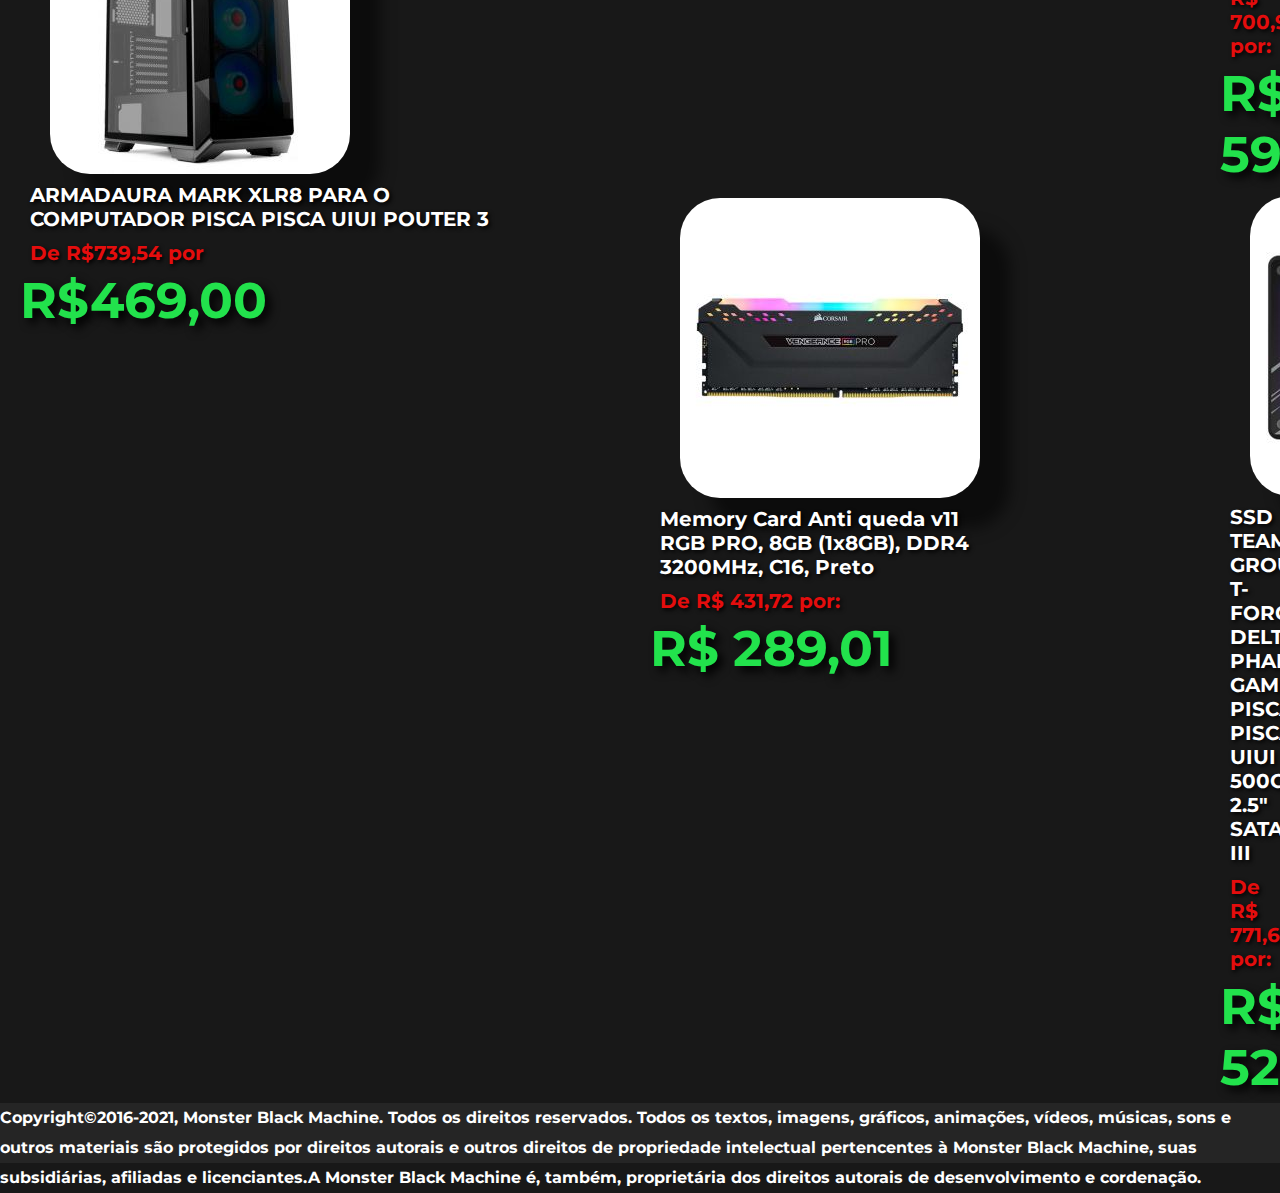
<file: indexs.html>
<!DOCTYPE html>
<html>
<head>
    
    <link rel="preconnect" href="https://fonts.googleapis.com">
    <link rel="preconnect" href="https://fonts.gstatic.com" crossorigin>
    <link href="https://fonts.googleapis.com/css2?family=Bungee&family=Open+Sans:ital,wght@1,300&family=Source+Sans+Pro:wght@300&display=swap" rel="stylesheet">
    <link rel="preconnect" href="https://fonts.googleapis.com">
    <link rel="preconnect" href="https://fonts.gstatic.com" crossorigin>
    <link href="https://fonts.googleapis.com/css2?family=Bungee&family=Mochiy+Pop+P+One&family=Open+Sans:ital,wght@1,300&family=Source+Sans+Pro:wght@300&display=swap" rel="stylesheet">
    <link rel="preconnect" href="https://fonts.googleapis.com">
<link rel="preconnect" href="https://fonts.gstatic.com" crossorigin>
<link href="https://fonts.googleapis.com/css2?family=Montserrat:ital,wght@1,100&display=swap" rel="stylesheet">
    <meta charset="utf-8">
    <title>Produtos</title>
        
    
        
    
        <link rel="preconnect" href="https://fonts.googleapis.com">
        <link rel="preconnect" href="https://fonts.gstatic.com" crossorigin>
        <link href="https://fonts.googleapis.com/css2?family=Bungee&family=Source+Sans+Pro:wght@300&display=swap" rel="stylesheet">
<link rel= "stylesheet" href="styli.css">
</head>


<nav class="navbar">
    <img class="logo" src="logoa.png">
    <ul>
      
        <li><a href="index.html">Home</a></li>
        <li><a href="https://api.whatsapp.com/send/?phone=5511959120690&text=Quero+ajuda+ +Heise&app_absent=0">Ajuda</a></li>
        <li><a href="indexs.html">Produtos</a></li>
        <li><a href="https://forms.gle/KRR4RrjjkoMEZkUA6">Contato</a></li>
       <li><a href="https://www.youtube.com/c/Okumurapao">Youtube</a></li>
    </ul>
</nav>   
<body>
    
    <video autoplay muted loop id="myVideo">
        
        <source src="pcfinal.mp4" type="video/mp4">
        
      </video>
     
      </main>
      

   
</body>	

<div id="cabecalho" class="center">
   
   
      
   


    
  
    </div>
</div>

   
<div  class="fogo">
    <img class="fire" src="fogo.png">
    <h3 class="texto2">OFERTAS EM DESTAQUE </h3>


</div>
<div class=geral>
<div id="pcpika">
    <a href="computador.html">
    <img class="pc6" src="kronen-amd-001.jpg">
    <h3 class="pcd" >Computador Monster Black Detonator, <br>
        AMD Ryzen 7 5700G, 8GB DDR4, SSD 240GB</h3>
   
        <h3 class="de1">
            De R$6.000,00 por
        </h3>
        <h3 class="r1">R$4.099,99</h3>
    </a>    
</div>
<div id="pcruim">
    <a href="gabinete.html">
    <img class="pc6" src="pck.jpg">
    <h3 class="pcd">ARMADAURA MARK XLR8 PARA O <br>
        COMPUTADOR PISCA PISCA UIUI POUTER 3 </h3>
   
        <h3 class="de1">
            De R$739,54 por
        </h3>
        <h3 class="r1">R$469,00</h3>
    </a>
</div>
<div id="cadeira1">
    <a href="cadeira.html">
    <img class="pc6" src="cadeira.jpg">
    <h3 class="pcd">CADEIRA GAMER MUITO PIKA EXPLORE S <BR> PRETO E LARANJA, 3MESONXB.0001</h3>
   
        <h3 class="de1">
            De R$ 2.215,80 por: 
        </h3>
        <h3 class="r1">R$1.789,90</h3>
    </a>
</div>
<a href="gelinho.html">
<div id="cul">
    <img class="pc6" src="cooler.jpg">
    <h3 class="pcd">WATER COOLER GELINHO MASTER PLUS<br> DETONATOR V9 ML240L V2 ARGB, 240MM</h3>
   
        <h3 class="de1">
            De R$ 700,96 por: 
        </h3>
        <h3 class="r1">R$ 599,90</h3>
    </a>

</div>
<a href="memory.html">
<div id="men">
    <img class="pc6" src="mem.jpg">
    <h3 class="pcd">Memory Card Anti queda v11 <br>RGB PRO, 8GB (1x8GB), DDR4 <br> 3200MHz, C16, Preto</h3>
   
        <h3 class="de1">
            De R$ 431,72 por: 
        </h3>
        <h3 class="r1">R$ 289,01</h3>
    </a>
</div>
</div>
<a href="pisca.html">
<div id="ssd">
    <img class="pc6" src="ssd1.jpg">
    <h3 class="pcd">SSD TEAM GROUP T-FORCE DELTA <br>PHANTOM GAMING PISCA PISCA UIUI 500GB 2.5" SATA III</h3>
   
        <h3 class="de1">
            De R$ 771,62  por: 
        </h3>
        <h3 class="r1">R$ 529,65</h3>
    </a>
</div>

<footer>
  <h4>Copyright©2016-2021, Monster Black Machine. Todos os direitos reservados. Todos os textos, imagens, gráficos, animações, vídeos, músicas, sons e outros materiais são protegidos por direitos autorais e outros direitos de propriedade intelectual pertencentes à Monster Black Machine, suas subsidiárias, afiliadas e licenciantes.A Monster Black Machine é, também, proprietária dos direitos autorais de desenvolvimento e cordenação. 
</h4>
</footer>

    
    
</body>




</html>
</file>
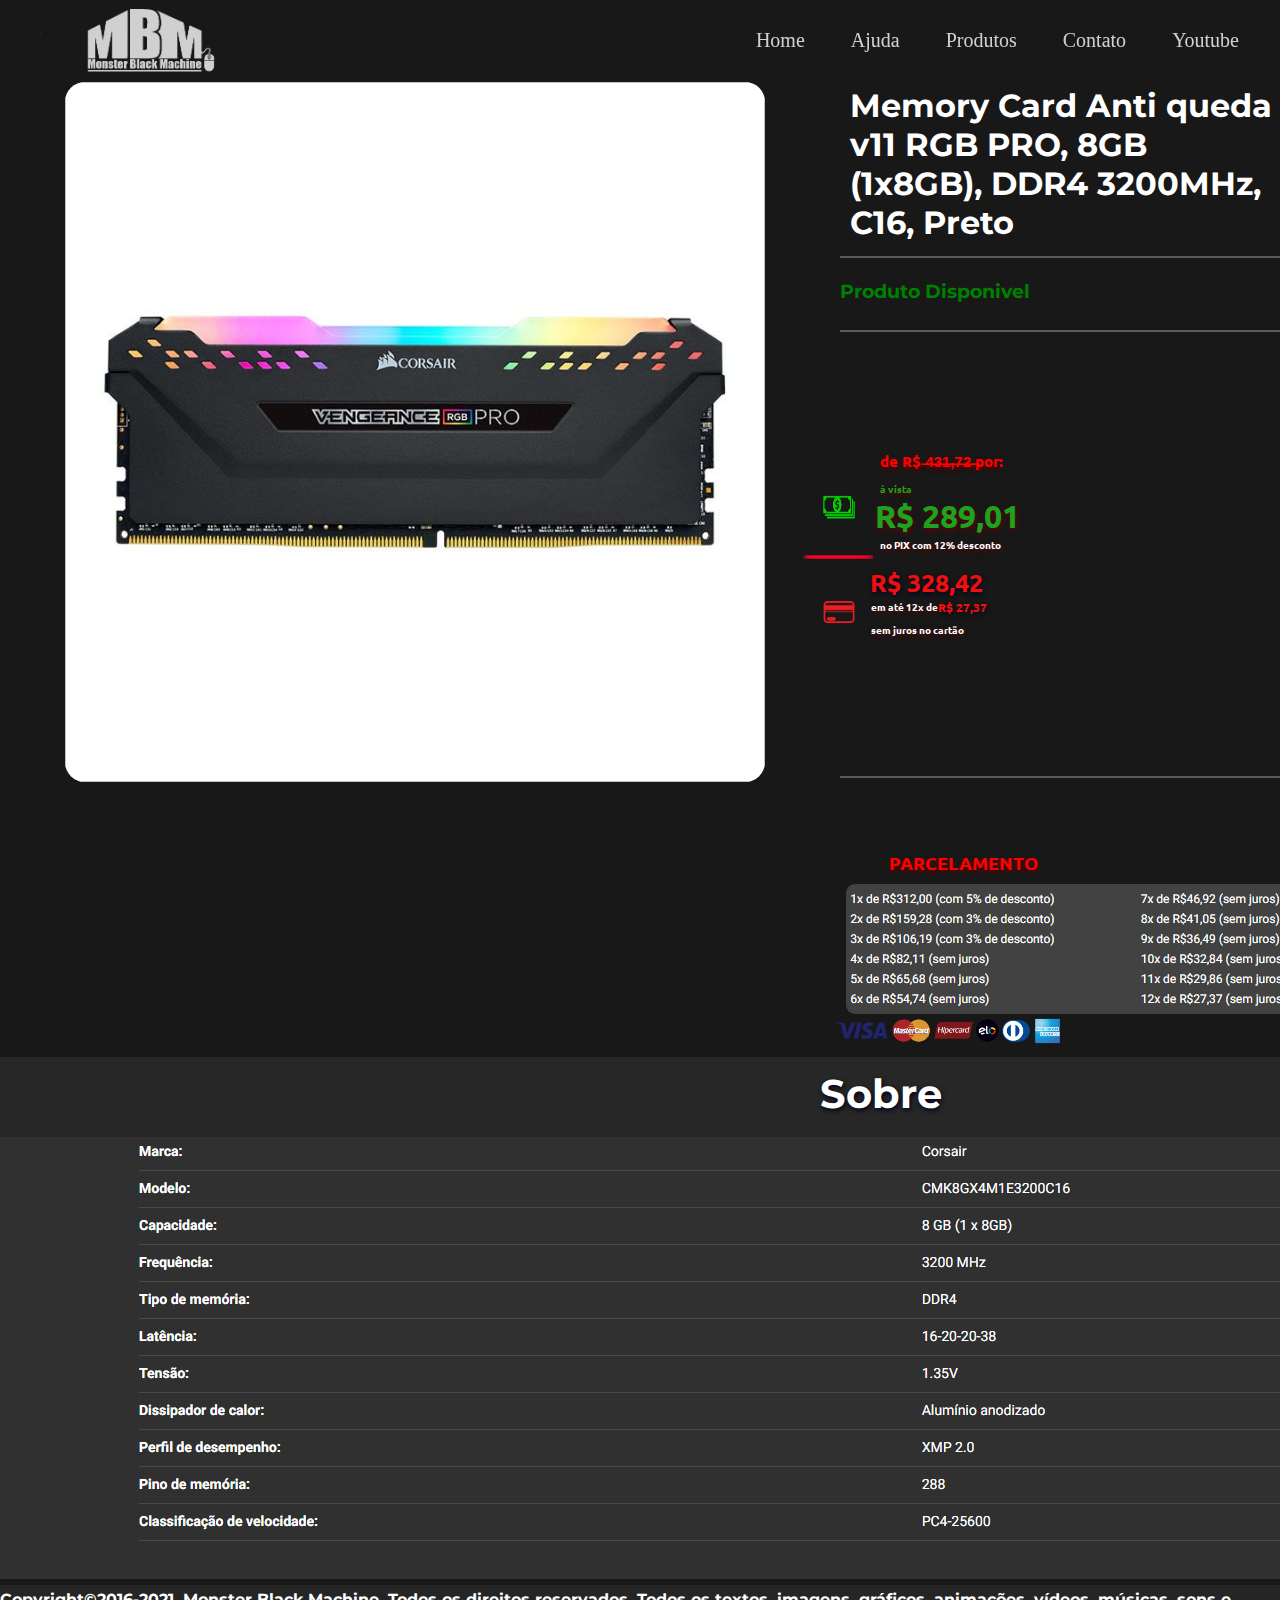
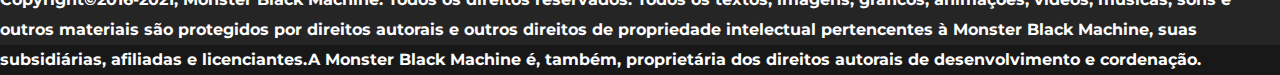
<file: memory.html>
<!DOCTYPE html>
<html>
<head>
    
    <link rel="preconnect" href="https://fonts.googleapis.com">
    <link rel="preconnect" href="https://fonts.gstatic.com" crossorigin>
    <link href="https://fonts.googleapis.com/css2?family=Bungee&family=Open+Sans:ital,wght@1,300&family=Source+Sans+Pro:wght@300&display=swap" rel="stylesheet">
    <link rel="preconnect" href="https://fonts.googleapis.com">
    <link rel="preconnect" href="https://fonts.gstatic.com" crossorigin>
    <link href="https://fonts.googleapis.com/css2?family=Bungee&family=Mochiy+Pop+P+One&family=Open+Sans:ital,wght@1,300&family=Source+Sans+Pro:wght@300&display=swap" rel="stylesheet">
    <link rel="preconnect" href="https://fonts.googleapis.com">
    <link rel="preconnect" href="https://fonts.googleapis.com">
<link rel="preconnect" href="https://fonts.gstatic.com" crossorigin>
<link href="https://fonts.googleapis.com/css2?family=Libre+Baskerville:wght@700&display=swap" rel="stylesheet">
<link rel="preconnect" href="https://fonts.gstatic.com" crossorigin>
<link href="https://fonts.googleapis.com/css2?family=Montserrat:ital,wght@1,100&display=swap" rel="stylesheet">
<link rel="preconnect" href="https://fonts.googleapis.com">
<link rel="preconnect" href="https://fonts.gstatic.com" crossorigin>
<link href="https://fonts.googleapis.com/css2?family=Dosis:wght@200&family=Libre+Baskerville:wght@700&display=swap" rel="stylesheet">
<link rel="preconnect" href="https://fonts.googleapis.com">
<link rel="preconnect" href="https://fonts.gstatic.com" crossorigin>
<link href="https://fonts.googleapis.com/css2?family=Ubuntu:ital,wght@1,500&display=swap" rel="stylesheet">
    <meta charset="utf-8">
    <title>Memoria</title>
        
    
        
    
        <link rel="preconnect" href="https://fonts.googleapis.com">
        <link rel="preconnect" href="https://fonts.gstatic.com" crossorigin>
        <link href="https://fonts.googleapis.com/css2?family=Bungee&family=Source+Sans+Pro:wght@300&display=swap" rel="stylesheet">
<link rel= "stylesheet" href="card.css">
</head>


<nav class="navbar">
    <img class="logo" src="logoa.png">
    <ul>
      
        <li><a href="index.html">Home</a></li>
        <li><a href="https://api.whatsapp.com/send/?phone=5511959120690&text=Quero+ajuda+ +Heise&app_absent=0">Ajuda</a></li>
        <li><a href="indexs.html">Produtos</a></li>
        <li><a href="https://forms.gle/KRR4RrjjkoMEZkUA6">Contato</a></li>
       <li><a href="https://www.youtube.com/c/Okumurapao">Youtube</a></li>
    </ul>
</nav> 

<img id="pcc"> 

<h1 class="textpc">Memory Card Anti queda v11
    RGB PRO, 8GB (1x8GB), DDR4
    3200MHz, C16, Preto</h1>
  
    <img class="linha" src="linha2.png">
    <img class="linha2" src="linha2.png">
    <h3 class="prod">Produto Disponivel</h3>
    


    
    <div overflow:hidden> 
        <img id="compra" src="botao de comprar.png" z-index: 3;  overflow:hidden>
        
    </div>
    <h3 class=depc>
        de R$ ̶4̶3̶1̶,̶7̶2̶ ̶por:
    </h3>
    <h4 class="golpe"  overflow:hidden>à vista</h4>
    <h1 class="textol">
        R$ 289,01
    </h1>
    <h4 class="pix"  overflow:hidden>no PIX com 12% desconto</h4>
    <img src="cartao.png"" class="cartao"  overflow:hidden>
    <img src="moni.png"" class="monei"  overflow:hidden>
    <img src="linha4.png" class="linhav">
    <h2 class="textov">R$ 328,42</h2>
    <h3 class="doz">em até 12x de </h3>
    <h3 class="krai">  R$  27,37 </h3>
    <h3 class="juros"> sem juros no cartão </h3>
    <img src="leo.png" class="eusouoleo">
    <iframe class="relogio" width="368" height="189" src="https://w2.countingdownto.com/3925954" frameborder="0"></iframe>
    <img src="linha4.png" class="linhave">
    <div>
        <img class="pau" src="linha4.png" alt="">
        <img class="estoque" src="estoque.png" alt="">
        <img class="lin" src="linha2.png" alt="">
        <img class="card" src="cartao.png" alt="">
        <h2 class="parcecla">PARCELAMENTO</h2>
        <div class="vaivai">
        <img class="parcela" src="dh.png" alt="">
    </div>
        <img class="cartaopikaa" src="pagamentos-bandeiras-01.png" alt="">

    </div>

    
 



    </div>
    <div class="leo">
      
        <h2 class="textosd">Sobre</h2>
    

    </div>
 <img class="desc" src="bh.png" alt="">
 <footer>
    <h4>Copyright©2016-2021, Monster Black Machine. Todos os direitos reservados. Todos os textos, imagens, gráficos, animações, vídeos, músicas, sons e outros materiais são protegidos por direitos autorais e outros direitos de propriedade intelectual pertencentes à Monster Black Machine, suas subsidiárias, afiliadas e licenciantes.A Monster Black Machine é, também, proprietária dos direitos autorais de desenvolvimento e cordenação. 
  </h4>
  </footer>



    
    
    
</body>




</html>
</file>
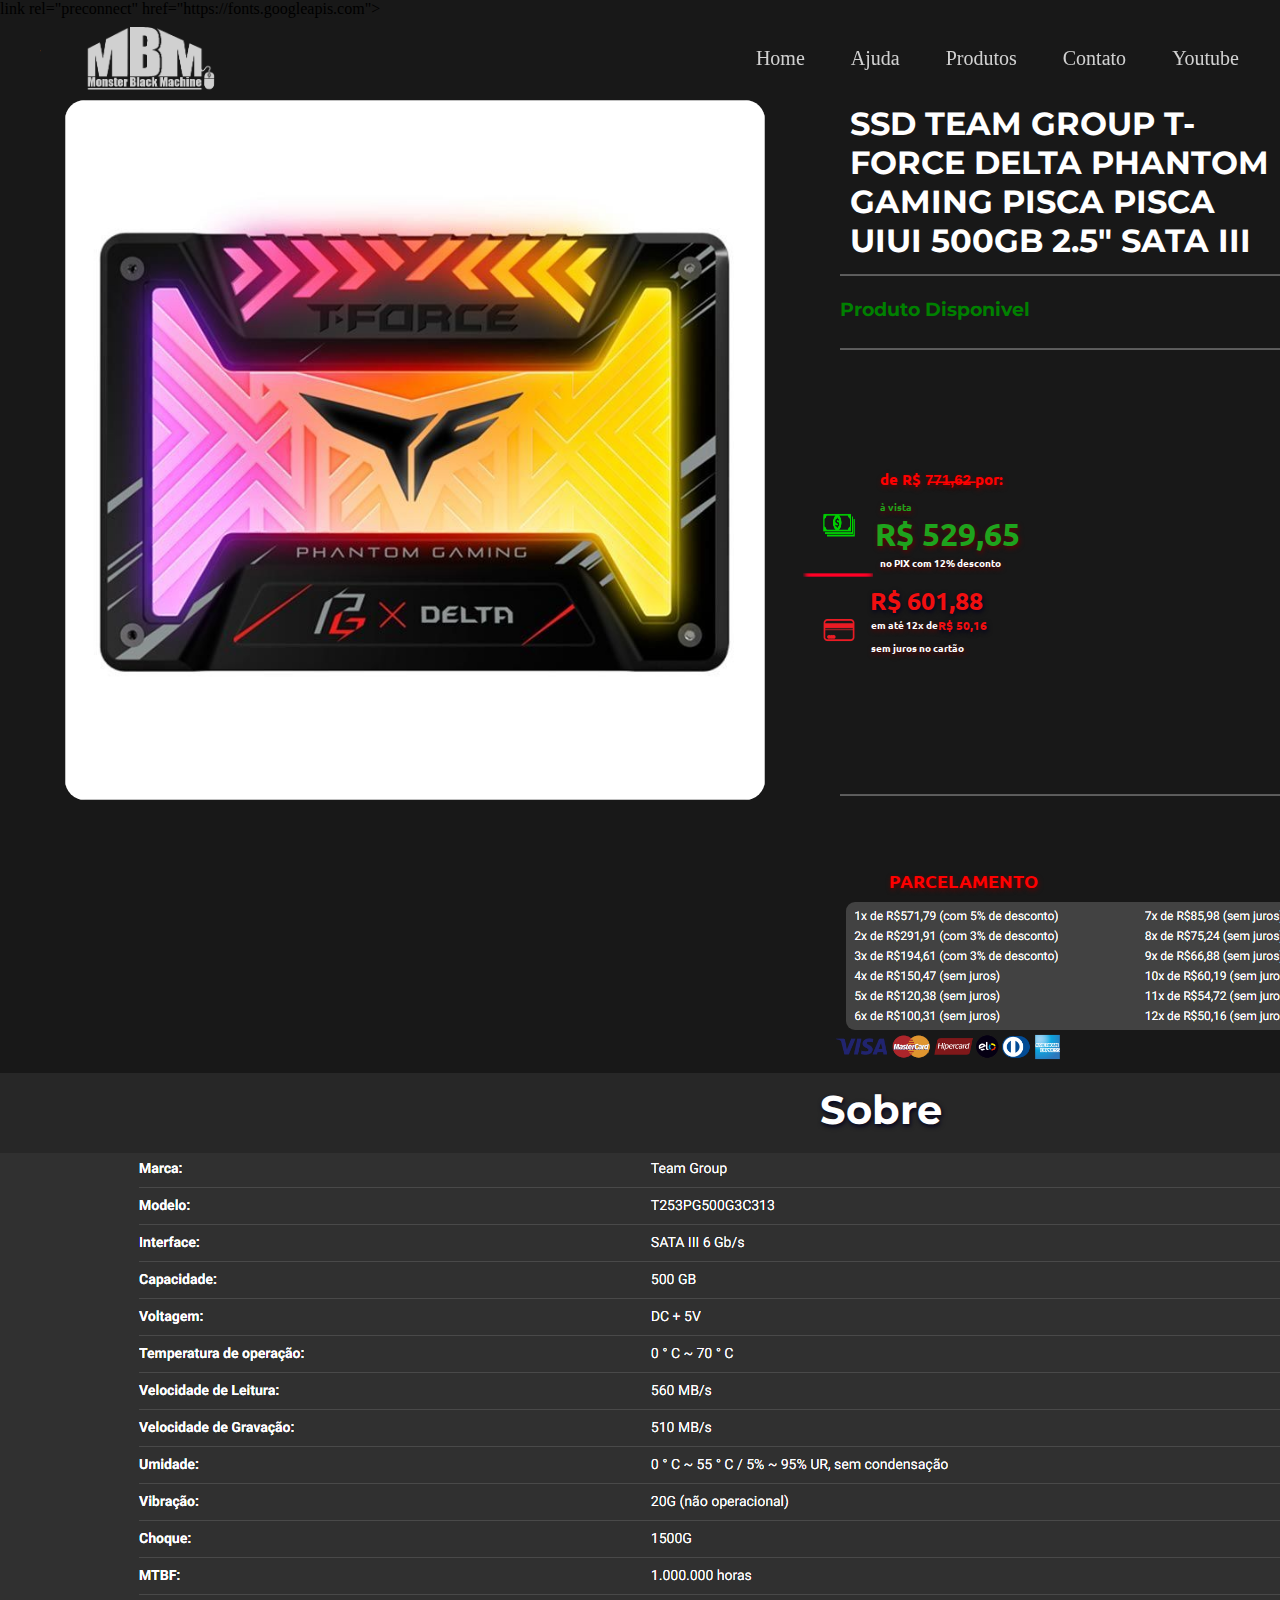
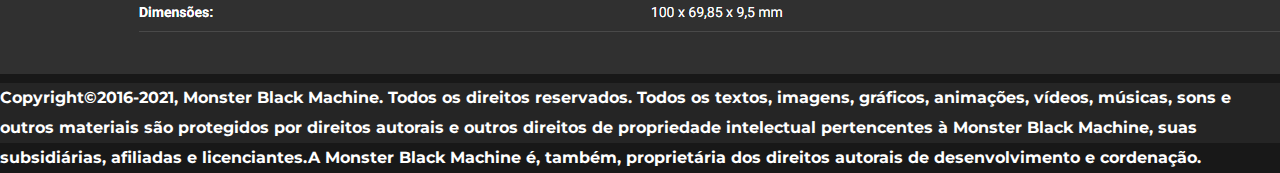
<file: pisca.html>
<!DOCTYPE html>
<html>
<head>
    
    <link rel="preconnect" href="https://fonts.googleapis.com">
    <link rel="preconnect" href="https://fonts.gstatic.com" crossorigin>
    <link href="https://fonts.googleapis.com/css2?family=Bungee&family=Open+Sans:ital,wght@1,300&family=Source+Sans+Pro:wght@300&display=swap" rel="stylesheet">
    <link rel="preconnect" href="https://fonts.googleapis.com">
    <link rel="preconnect" href="https://fonts.gstatic.com" crossorigin>
    <link href="https://fonts.googleapis.com/css2?family=Bungee&family=Mochiy+Pop+P+One&family=Open+Sans:ital,wght@1,300&family=Source+Sans+Pro:wght@300&display=swap" rel="stylesheet">
    <link rel="preconnect" href="https://fonts.googleapis.com">
    <link rel="preconnect" href="https://fonts.googleapis.com">
<link rel="preconnect" href="https://fonts.gstatic.com" crossorigin>
<link href="https://fonts.googleapis.com/css2?family=Libre+Baskerville:wght@700&display=swap" rel="stylesheet">
<link rel="preconnect" href="https://fonts.gstatic.com" crossorigin>
<link href="https://fonts.googleapis.com/css2?family=Montserrat:ital,wght@1,100&display=swap" rel="stylesheet">
<link rel="preconnect" href="https://fonts.googleapis.com">
<link rel="preconnect" href="https://fonts.gstatic.com" crossorigin>
<link href="https://fonts.googleapis.com/css2?family=Dosis:wght@200&family=Libre+Baskerville:wght@700&display=swap" rel="stylesheet">
link rel="preconnect" href="https://fonts.googleapis.com">
<link rel="preconnect" href="https://fonts.gstatic.com" crossorigin>
<link href="https://fonts.googleapis.com/css2?family=Ubuntu:ital,wght@1,500&display=swap" rel="stylesheet">
    <meta charset="utf-8">
    <title>Ssd</title>
        
    
        
    
        <link rel="preconnect" href="https://fonts.googleapis.com">
        <link rel="preconnect" href="https://fonts.gstatic.com" crossorigin>
        <link href="https://fonts.googleapis.com/css2?family=Bungee&family=Source+Sans+Pro:wght@300&display=swap" rel="stylesheet">
<link rel= "stylesheet" href="uiui.css">
</head>


<nav class="navbar">
    <img class="logo" src="logoa.png">
    <ul>
      
        <li><a href="index.html">Home</a></li>
        <li><a href="https://api.whatsapp.com/send/?phone=5511959120690&text=Quero+ajuda+ +Heise&app_absent=0">Ajuda</a></li>
        <li><a href="indexs.html">Produtos</a></li>
        <li><a href="https://forms.gle/KRR4RrjjkoMEZkUA6">Contato</a></li>
       <li><a href="https://www.youtube.com/c/Okumurapao">Youtube</a></li>
    </ul>
</nav> 

<img id="pcc"> 

<h1 class="textpc">SSD TEAM GROUP T-FORCE DELTA
    PHANTOM GAMING PISCA PISCA UIUI 500GB 2.5" SATA III</h1>
  
    <img class="linha" src="linha2.png">
    <img class="linha2" src="linha2.png">
    <h3 class="prod">Produto Disponivel</h3>
    


    
    <div overflow:hidden> 
        <img id="compra" src="botao de comprar.png" z-index: 3;  overflow:hidden>
        
    </div>
    <h3 class=depc>
        de R$ 7̶7̶1̶,̶6̶2̶  por:
    </h3>
    <h4 class="golpe"  overflow:hidden>à vista</h4>
    <h1 class="textol">
        R$ 529,65
    </h1>
    <h4 class="pix"  overflow:hidden>no PIX com 12% desconto</h4>
    <img src="cartao.png"" class="cartao"  overflow:hidden>
    <img src="moni.png"" class="monei"  overflow:hidden>
    <img src="linha4.png" class="linhav">
    <h2 class="textov">R$ 601,88</h2>
    <h3 class="doz">em até 12x de </h3>
    <h3 class="krai">  R$ 50,16 </h3>
    <h3 class="juros"> sem juros no cartão </h3>
    <img src="leo.png" class="eusouoleo">
    <iframe class="relogio" width="368" height="189" src="https://w2.countingdownto.com/3925954" frameborder="0"></iframe>
    <img src="linha4.png" class="linhave">
    <div>
        <img class="pau" src="linha4.png" alt="">
        <img class="estoque" src="estoque.png" alt="">
        <img class="lin" src="linha2.png" alt="">
        <img class="card" src="cartao.png" alt="">
        <h2 class="parcecla">PARCELAMENTO</h2>
        <div class="vaivai">
        <img class="parcela" src="12.png" alt="">
    </div>
        <img class="cartaopikaa" src="pagamentos-bandeiras-01.png" alt="">

    </div>

    
 



    </div>
    <div class="leo">
      
        <h2 class="textosd">Sobre</h2>
    

    </div>
 <img class="desc" src="desch.png" alt="">
 <footer>
    <h4>Copyright©2016-2021, Monster Black Machine. Todos os direitos reservados. Todos os textos, imagens, gráficos, animações, vídeos, músicas, sons e outros materiais são protegidos por direitos autorais e outros direitos de propriedade intelectual pertencentes à Monster Black Machine, suas subsidiárias, afiliadas e licenciantes.A Monster Black Machine é, também, proprietária dos direitos autorais de desenvolvimento e cordenação. 
  </h4>
  </footer>



    
    
    
</body>




</html>
</file>
<file: style.css>
body{
    background-color: #181818;
    overflow-x: hidden;
     overflow-y: hidden;
     zoom: 1;
    
 
}

*{
    margin:0;
    padding: 0;
}
.wrapper{
    background-image: url"(109672.jpg.)" no-repeat ;
    background-size: cover;
    height: 100vh;
    

}
.navbar{
width: 100%;
height: 80px;
background:rgba(#181818);
opacity: 0.8;
animation: ihalanav 1s ease-out;



}

.navbar ul{
float: right;
margin-right: 20px;

}
.navbar ul li {
    list-style: none;
    margin: 0 8px;
    display:inline-block;
    line-height: 80px;

}
.navbar ul li a {

    text-decoration: none;
    color: white;
    font-size:20px;
    font-family:'Roboto', 'sans-serif';
    padding:6px 13px;
    transition: .4s;
    
}
.navbar ul li a.active,
.navbar ul li a:hover{
    background: rgb(111, 1, 255);
    border-radius:2px ;
}
.logo{
    width: 230px;
    height: auto;
    margin-top: -42px;
    margin-left: 40px;
   
    animation: logok 1s ease-out;

}
.center h1{
   
    color:white;
   text-shadow: black 0.1em 0.1em 0.2em;
    font-size: 50px;
    font-weight: bold;
    width: 700ox;
    margin-top: 235px;
    text-align: center;
    animation: letra1 1s ease-out;
   
}
.center h2{
    color:white;
    text-shadow: black 0.1em 0.1em 0.2em;
    font-size: 50px;
    font-weight: bold;
    width: 850ox;
    margin-top: 5px;
    text-align: center;
    animation: letra1 1s ease-out;
}


.container{
    position:absolute;
    top: 50%;
    left: 50px;
    transform: translate(-50%,-50%);
}
.centro {
    margin: 0 auto;
    width: 200px;
    perspective: 1000px;
  }
  .bot {
      position: absolute;

    cursor: hand;
    text-transform: uppercase;
    background-color: #920d0d;
    color: white;
    font-weight: 500;
    border: none;
    padding: 1em 3em;
    margin: 43em auto;
    border-radius: 15px;
    display: block;  
    left: 13px;
   top: -170px;
   text-decoration:none; 

   
  /*  transition: background .5s ease-in, transform .5s .25s ease-in-out;*/
    transition: background .6s ease-in, transform .5s .25s ease-in-out;
    animation: kkquadrado 1s ease-out;
  }
  .bot:hover {
    background-color: #e9104a;
  /*  transform: scale(1.2);*/
    transform: scale(1.2) rotateX(30deg);
  }
  #cabecalho{
    background-color: #181818;
    
 
  
    padding: 40px 38px;
    color: rgb(0, 0, 0);
    bottom: 100px;

  }
 #pao{
   
     background: white;
     padding-top: 800px;
    
     
     
     
 }
 .pc{
    width: 700px;
    height: 700px;
    padding: 10px 30px;
    position: relative;
    bottom: 350px;
    right: 150px;
    animation: pca 1s ease-out;
       
    


 }

     
 @keyframes pca {
    0%   {
        transform: translateX(-1000px);
    }
   
    100%{transform: translateX(0);}
   
  }
  
  .pc3{
    width: 700px;
    height: 700px;
    padding: 10px 30px;
    position: relative;
    bottom: 350px;
    right: 5px;
    left: 250px;
    animation: pcbig 1s ease-out;
       
  }
  @keyframes pcbig {
    0%   {
        transform: translateX(1000px);
    }
   
    100%{transform: translateX(0);}
   
  }
  .center h1{
      padding-left: -80px;
  }
  .center h2{
    padding-left: -80px;
}
@keyframes letra1 {
    0%{opacity: 0;;}
    0%   {
        
        transform: translateY(350px);
    }
  
   
    100%{transform: translateX(0);}
    100%{opacity: 100;}
  }
  @keyframes kkquadrado {
    0%{opacity: 0;;}
    0%   {
        
        transform: translateY(350px);
    }
  
   
    100%{transform: translateX(0);}
    100%{opacity: 100;}
  
}
@keyframes ihalanav {
    0%   {
        
        transform: translateX(2000px);
    }
  
   
    100%{transform: translateX(0);}
    
  
}
@keyframes logok {
    0%   {
        
        transform: translateX(-3500px);
    }
  
   
    100%{transform: translateX(0);}
    
  
}
</file>
<file: ajudas.css>
body{
    background-color: #181818;
    
    
 
}

*{
    margin:0;
    padding: 0;
}
.wrapper{
    background-image: url"(109672.jpg.)" no-repeat ;
    background-size: cover;
    height: 100vh;
    

}
.navbar{
width: 100%;
height: 80px;
background:rgba(#181818);
opacity: 0.8;
animation: ihalanav 1s ease-out;



}

.navbar ul{
float: right;
margin-right: 20px;

}
.navbar ul li {
    list-style: none;
    margin: 0 8px;
    display:inline-block;
    line-height: 80px;

}
.navbar ul li a {

    text-decoration: none;
    color: white;
    font-size:20px;
    font-family:'Roboto', 'sans-serif';
    padding:6px 13px;
    transition: .4s;
    
}
.navbar ul li a.active,
.navbar ul li a:hover{
    background: rgb(111, 1, 255);
    border-radius:2px ;
}
.logo{
    width: 160px;
    height: auto;
    padding: 7px 80px;
    animation: logok 1s ease-out;

}
.center h1{
   
    color:white;
   text-shadow: black 0.1em 0.1em 0.2em;
    font-size: 50px;
    font-weight: bold;
    width: 700ox;
    margin-top: 235px;
    text-align: center;
    animation: letra1 1s ease-out;
   
}
.center h2{
    color:white;
    text-shadow: black 0.1em 0.1em 0.2em;
    font-size: 50px;
    font-weight: bold;
    width: 850ox;
    margin-top: 5px;
    text-align: center;
    animation: letra1 1s ease-out;
}


.container{
    position:absolute;
    top: 50%;
    left: 50px;
    transform: translate(-50%,-50%);
}
.centro {
    margin: 0 auto;
    width: 200px;
    perspective: 1000px;
  }
  .bot {
      position: absolute;

    cursor: hand;
    text-transform: uppercase;
    background-color: #920d0d;
    color: white;
    font-weight: 500;
    border: none;
    padding: 1em 3em;
    margin: 43em auto;
    border-radius: 15px;
    display: block;  
    left: 13px;
   top: -170px;
   text-decoration:none; 

   
  /*  transition: background .5s ease-in, transform .5s .25s ease-in-out;*/
    transition: background .6s ease-in, transform .5s .25s ease-in-out;
    animation: kkquadrado 1s ease-out;
  }
  .bot:hover {
    background-color: #e9104a;
  /*  transform: scale(1.2);*/
    transform: scale(1.2) rotateX(30deg);
  }
  #cabecalho{
    background-color: #181818;
    
 
  
    padding: 40px 38px;
    color: rgb(0, 0, 0);
    bottom: 100px;

  }
 #pao{
   
     background: white;
     padding-top: 800px;
    
     
     
     
 }
 .pc{
    width: 700px;
    height: 700px;
    padding: 10px 30px;
    position: relative;
    bottom: 350px;
    right: 150px;
    animation: pca 1s ease-out;
       
    


 }

     
 @keyframes pca {
    0%   {
        transform: translateX(-1000px);
    }
   
    100%{transform: translateX(0);}
   
  }
  
  .pc3{
    width: 700px;
    height: 700px;
    padding: 10px 30px;
    position: relative;
    bottom: 350px;
    right: 5px;
    left: 250px;
    animation: pcbig 1s ease-out;
       
  }
  @keyframes pcbig {
    0%   {
        transform: translateX(1000px);
    }
   
    100%{transform: translateX(0);}
   
  }
  .center h1{
      padding-left: -80px;
  }
  .center h2{
    padding-left: -80px;
}
@keyframes letra1 {
    0%{opacity: 0;;}
    0%   {
        
        transform: translateY(350px);
    }
  
   
    100%{transform: translateX(0);}
    100%{opacity: 100;}
  }
  @keyframes kkquadrado {
    0%{opacity: 0;;}
    0%   {
        
        transform: translateY(350px);
    }
  
   
    100%{transform: translateX(0);}
    100%{opacity: 100;}
  
}
@keyframes ihalanav {
    0%   {
        
        transform: translateX(2000px);
    }
  
   
    100%{transform: translateX(0);}
    
  
}
@keyframes logok {
    0%   {
        
        transform: translateX(-3500px);
    }
  
   
    100%{transform: translateX(0);}
    
  
}
.pao12{
   
  
    position: relative;
    width: 100%;
    min-width: auto;
    height: auto;
    min-height: 100px;
    
    background-color: #fff;
    background-image: -webkit-linear-gradient(30deg, #fff 60%, #2b2b2b 40%);
    

}
</file>
<file: cadeirac.css>
body{
    background-color: #181818;
    
        zoom: 1 /* Coloca o zoom em 200% */
    
    
 
}

*{
    margin:0;
    padding: 0;
}

.navbar{
width: 100%;
height: 80px;
background:rgba(#181818);
opacity: 0.8;
animation: ihalanav 1s ease-out;



}

.navbar ul{
float: right;
margin-right: 20px;

}
.navbar ul li {
    list-style: none;
    margin: 0 8px;
    display:inline-block;
    line-height: 80px;

}
.navbar ul li a {

    text-decoration: none;
    color: white;
    font-size:20px;
    font-family:'Roboto', 'sans-serif';
    padding:6px 13px;
    transition: .4s;
    
}
.navbar ul li a.active,
.navbar ul li a:hover{
    background: rgb(111, 1, 255);
    border-radius:2px ;
}
.logo{
    width: 230px;
    height: auto;
    margin-top: -42px;
    margin-left: 40px;
   
   
    animation: logok 1s ease-out;

}


.container{
    position:absolute;
    top: 50%;
    left: 50px;
    transform: translate(-50%,-50%);
}
.centro {
    margin: 0 auto;
    width: 200px;
    perspective: 1000px;
  }
  
  
  
  
  #cabecalho{
    background-color: #181818;
    
 
  
    padding: 40px 38px;
    color: rgb(0, 0, 0);
    bottom: 100px;

  }


     
     
     
 
 
 
@keyframes ihalanav {
    0%   {
        
        transform: translateX(2000px);
    }
  
   
    100%{transform: translateX(0);}
    
  
}
@keyframes logok {
    0%   {
        
        transform: translateX(-3500px);
       
    }
  
   
    100%{transform: translateX(0);}

    
  
}

    #pcc{
        background-image: url(cadeirc.jpg);
        background-repeat: no-repeat;
        Text-decoration: none;
background-size:700px;
width:700px;
height:700px;
list-style-type: none;
margin-left: 65px;
border-radius: 20px;



    }
    #pcc:hover {
        background-image: url(cadeiraj.jpg);
        
        transition: 1s 
       
             
    }
    
    
    .textpc{
        font-family: 'Montserrat', sans-serif;
        color: white;
        margin-left: 850px;
        top: -700px;
        position: relative;

        
      
      


    }

    .linha{
        filter: invert(100%);
        width: 800px;
        height: 30px;
        position: relative;
        margin-left: 840px;
        top: -700px;
        opacity: 0.3;
    
    }
    .prod{
        color: green;
        font-family: 'Montserrat', sans-serif;
        margin-left: 840px;
        position: relative;
        margin-top: -730px;
        height: 9px;
        border: none;



    }
    .linha2{
        filter: invert(100%);
        width: 800px;
        height: 30px;
        position: relative;
        margin-left: 840px;
        top: -660px;
        opacity: 0.3;
    }
    #compra{
        border-radius: 20px;
        position: relative;
        margin-left: 1380px;
        top: 70px;
        z-index:5;
    }
   #compra:hover {
        opacity: 0.6;
        transition: opacity 0.5s;
        
    }
    .depc{
       font-family: 'Ubuntu', sans-serif;
        position: relative;
        left: 880px;
        top: 100px;
        color: red;
        text-shadow: #600 1px 2px 5px;
        font-size: 15px;
        
      
    }
    .textol{
        font-family: 'Ubuntu', sans-serif;
        position: relative;
        left: 875px;
        top: 110px;
        color:rgb(30, 163, 30);
        text-shadow: #600 1px 2px 5px;
        font-size: 32px;
    }
    .golpe{
        font-family: 'Ubuntu', sans-serif;
        position: relative;
        top: 110px;
        left: 880px;
        color:rgb(30, 163, 30);
        text-shadow: #600 1px 2px 5px;
        font-size: 10px;
    }
    .pix{
        font-family: 'Ubuntu', sans-serif;
        position: relative;
        top: 110px;
        left: 880px;
        color:rgb(255, 255, 255);
        text-shadow: #600 1px 2px 5px;
        font-size: 10px;
    }
       .cartao{
           width: 40px;
           height: 40px;
           position: relative;
           left: 819px;
           
           top: 100px;
       }
      body {
       
        overflow-x: hidden;
    }
    .monei{
        position: relative;
      left: 770px;
        top: 18px;
        height: 80px;
        width: 50px;
        
    }
    .linhav{
        position: relative;
        width: 70px;
        height: 90px;
        left: 705px;
        top: 70px;
    }
    .textov{
        font-family: 'Ubuntu', sans-serif;
        position: relative;
        left: 870px;
        top: 30px;
        color:rgb(240, 15, 15);
        text-shadow: rgb(0, 0, 30) 1px 2px 5px;
        font-size: 25px;
    }
    .doz{
        font-family: 'Ubuntu', sans-serif;
        position: relative;
        top: 30px;
        left: 871px;
        color:rgb(255, 255, 255);
        text-shadow: #600 1px 2px 5px;
        font-size: 10px;
    }
    .krai{
        font-family: 'Ubuntu', sans-serif;
        position: relative;
        left: 938px;
        top: 15px;
        color:rgb(240, 15, 15);
        text-shadow: rgb(0, 0, 30) 1px 2px 5px;
        font-size: 12px;
    }
       .juros{
        font-family: 'Ubuntu', sans-serif;
        position: relative;
        top: 22px;
        left: 871px;
        color:rgb(255, 255, 255);
        text-shadow: #600 1px 2px 5px;
        font-size: 10px;
       }
       .relogio
    {
        position: relative;
        left: 1120px;
        bottom: 160px;
    }
    .eusouoleo{
        height: 200px;
        width: 200px;
        position: relative;
        left: 1645px;
       bottom: 240px;
        z-index:4;
        transform:rotate(53grad);
      
        

    }
    .linhave{
        position: relative;
        width: 5500px;
        height: 100px;
        left: 1400px;
        padding-right: 200px;
        
         bottom: 400px;
    }
    .pau{
        position: relative;
        width: 250px;
        height: 85px;
        left: 1390px;
        top: -290px;
        opacity: 0.7;

    }
    .estoque{
      
        position: relative;
        left: 1090px;
        top: -230px;

    }
    .lin{
        filter: invert(100%);
        width: 800px;
        height: 30px;
        position: relative;
        margin-left: 840px;
        top: -250px;
        opacity: 0.3;

    }
    .card{
        width: 40px;
        height: 40px;
        position: relative;
        left: -800px;
        
        top: -200px;
    }
    .parcecla{
        font-family: 'Ubuntu', sans-serif;
        position: relative;
        left: 889px;
        top: -239px;
        color: red;
        text-shadow: #600 1px 2px 5px;
        font-size: 18px;
    }
    .parcela{
        position:relative;
        left: 846px;
        top: -230px;
        border-radius: 9px;
    }
   
    .vaivai img{
        max-width: 100%;
        -moz-transition: all 0.3s;
        -webkit-transition: all 0.3s;
        transition: all 0.3s;
        

    }
    .vaivai:hover img {
        
        -webkit-transform: scale(1.1);
        transform: scale(1.1);
    }
    .cartaopikaa{
     width: 20%;
        position: relative;
        left: 820px;
        top: -250px;
    }
    .desc{
        margin-left: 0px;
        position: relative;
    }
    .leo{
        background-color: rgb(39, 39, 39);
        height: 80px;
        margin-top: -260px;
    }
    .textosd{
        font-family: 'Montserrat', sans-serif;
      
        position: relative;
        left: 820px;
        top: 10px;
        color:rgb(255, 255, 255);
        text-shadow: rgb(0, 0, 30) 1px 2px 5px;
        font-size: 40px;
    }
    .foguinho{
        position: relative;
        margin-top: -180px;
        top: -10px;
        height: 80px;
        margin-left: 950px;
    }
    .fireca{
        position: relative;
        margin-top: -120px;
        top: 60px;
        height: 80px;
        margin-left: 725px; 
       
           ;
           
            
            
    }
    footer {
        position: relative;
        bottom: -200;
        background-color: #252525;
        color: #FFF;
        width: 100%;
        height: 60px;    
        line-height: 30px;
        top: -10px;
        font-size: 100%;
        font-family: 'Montserrat', sans-serif;
        
    }
</file>
<file: compra.css>
body{
    background-color: #181818;
    
    
 
}

*{
    margin:0;
    padding: 0;
}

.navbar{
width: 100%;
height: 80px;
background:rgba(#181818);
opacity: 0.8;
animation: ihalanav 1s ease-out;



}

.navbar ul{
float: right;
margin-right: 20px;

}
.navbar ul li {
    list-style: none;
    margin: 0 8px;
    display:inline-block;
    line-height: 80px;

}
.navbar ul li a {

    text-decoration: none;
    color: white;
    font-size:20px;
    font-family:'Roboto', 'sans-serif';
    padding:6px 13px;
    transition: .4s;
    
}
.navbar ul li a.active,
.navbar ul li a:hover{
    background: rgb(111, 1, 255);
    border-radius:2px ;
}
.logo{
    width: 230px;
    height: auto;
    margin-top: -42px;
    margin-left: 40px;
   
    animation: logok 1s ease-out;

}


.container{
    position:absolute;
    top: 50%;
    left: 50px;
    transform: translate(-50%,-50%);
}
.centro {
    margin: 0 auto;
    width: 200px;
    perspective: 1000px;
  }
  
  
  
  
  #cabecalho{
    background-color: #181818;
    
 
  
    padding: 40px 38px;
    color: rgb(0, 0, 0);
    bottom: 100px;

  }


     
     
     
 
 
 
@keyframes ihalanav {
    0%   {
        
        transform: translateX(2000px);
    }
  
   
    100%{transform: translateX(0);}
    
  
}
@keyframes logok {
    0%   {
        
        transform: translateX(-3500px);
    }
  
   
    100%{transform: translateX(0);}
    
  
}

    #pcc{
        background-image: url(pc_1.jpg);
        background-repeat: no-repeat;
        Text-decoration: none;
background-size:700px;
width:700px;
height:700px;
list-style-type: none;
margin-left: 65px;
border-radius: 20px;



    }
    #pcc:hover {
        background-image: url(troca.jpg);
        
        transition: 1s 
       
             
    }
    
    
    .textpc{
        font-family: 'Montserrat', sans-serif;
        color: white;
        margin-left: 850px;
        top: -700px;
        position: relative;

        
      
      


    }

    .linha{
        filter: invert(100%);
        width: 800px;
        height: 30px;
        position: relative;
        margin-left: 840px;
        top: -700px;
        opacity: 0.3;
    
    }
    .prod{
        color: green;
        font-family: 'Montserrat', sans-serif;
        margin-left: 840px;
        position: relative;
        margin-top: -730px;
        height: 9px;
        border: none;



    }
    .linha2{
        filter: invert(100%);
        width: 800px;
        height: 30px;
        position: relative;
        margin-left: 840px;
        top: -660px;
        opacity: 0.3;
    }
    #compra{
        border-radius: 20px;
        position: relative;
        margin-left: 1380px;
        top: 70px;
        z-index:5;
    }
   #compra:hover {
        opacity: 0.6;
        transition: opacity 0.5s;
        
    }
    .depc{
       font-family: 'Ubuntu', sans-serif;
        position: relative;
        left: 880px;
        top: 100px;
        color: red;
        text-shadow: #600 1px 2px 5px;
        font-size: 15px;
        
      
    }
    .textol{
        font-family: 'Ubuntu', sans-serif;
        position: relative;
        left: 875px;
        top: 110px;
        color:rgb(30, 163, 30);
        text-shadow: #600 1px 2px 5px;
        font-size: 32px;
    }
    .golpe{
        font-family: 'Ubuntu', sans-serif;
        position: relative;
        top: 110px;
        left: 880px;
        color:rgb(30, 163, 30);
        text-shadow: #600 1px 2px 5px;
        font-size: 10px;
    }
    .pix{
        font-family: 'Ubuntu', sans-serif;
        position: relative;
        top: 110px;
        left: 880px;
        color:rgb(255, 255, 255);
        text-shadow: #600 1px 2px 5px;
        font-size: 10px;
    }
       .cartao{
           width: 40px;
           height: 40px;
           position: relative;
           left: 819px;
           
           top: 100px;
       }
      body {
       
        overflow-x: hidden;
    }
    .monei{
        position: relative;
      left: 770px;
        top: 18px;
        height: 80px;
        width: 50px;
        
    }
    .linhav{
        position: relative;
        width: 70px;
        height: 90px;
        left: 705px;
        top: 70px;
        z-index:5;
    }
    .textov{
        font-family: 'Ubuntu', sans-serif;
        position: relative;
        left: 870px;
        top: 30px;
        color:rgb(240, 15, 15);
        text-shadow: rgb(0, 0, 30) 1px 2px 5px;
        font-size: 25px;
    }
    .doz{
        font-family: 'Ubuntu', sans-serif;
        position: relative;
        top: 30px;
        left: 871px;
        color:rgb(255, 255, 255);
        text-shadow: #600 1px 2px 5px;
        font-size: 10px;
    }
    .krai{
        font-family: 'Ubuntu', sans-serif;
        position: relative;
        left: 938px;
        top: 15px;
        color:rgb(240, 15, 15);
        text-shadow: rgb(0, 0, 30) 1px 2px 5px;
        font-size: 12px;
    }
       .juros{
        font-family: 'Ubuntu', sans-serif;
        position: relative;
        top: 22px;
        left: 871px;
        color:rgb(255, 255, 255);
        text-shadow: #600 1px 2px 5px;
        font-size: 10px;
       }
       .relogio
    {
        position: relative;
        left: 1120px;
        bottom: 160px;
    }
    .eusouoleo{
        height: 200px;
        width: 200px;
        position: relative;
        left: 1645px;
       bottom: 240px;
        z-index:4;
        transform:rotate(53grad);
      
        

    }
    .linhave{
        position: relative;
        width: 5500px;
        height: 100px;
        left: 1400px;
        padding-right: 200px;
        
         bottom: 400px;
         
    }
    .pau{
        position: relative;
        width: 250px;
        height: 85px;
        left: 1390px;
        top: -290px;
        opacity: 0.7;

    }
    .estoque{
      
        position: relative;
        left: 1090px;
        top: -230px;

    }
    .lin{
        filter: invert(100%);
        width: 800px;
        height: 30px;
        position: relative;
        margin-left: 840px;
        top: -250px;
        opacity: 0.3;

    }
    .card{
        width: 40px;
        height: 40px;
        position: relative;
        left: -800px;
        
        top: -200px;
    }
    .parcecla{
        font-family: 'Ubuntu', sans-serif;
        position: relative;
        left: 889px;
        top: -239px;
        color: red;
        text-shadow: #600 1px 2px 5px;
        font-size: 18px;
    }
    .parcela{
        position:relative;
        left: 846px;
        top: -230px;
        border-radius: 9px;
    }
   
    .vaivai img{
        max-width: 100%;
        -moz-transition: all 0.3s;
        -webkit-transition: all 0.3s;
        transition: all 0.3s;
        

    }
    .vaivai:hover img {
        
        -webkit-transform: scale(1.1);
        transform: scale(1.1);
    }
    .cartaopikaa{
     width: 20%;
        position: relative;
        left: 820px;
        top: -250px;
    }
    .desc{
        margin-left: 140px;
        position: relative;
    }
    .leo{
        background-color: rgb(39, 39, 39);
        height: 80px;
        margin-top: -260px;
    }
    .textosd{
        font-family: 'Montserrat', sans-serif;
      
        position: relative;
        left: 820px;
        top: 10px;
        color:rgb(255, 255, 255);
        text-shadow: rgb(0, 0, 30) 1px 2px 5px;
        font-size: 40px;
    }
    .foguinho{
        position: relative;
        margin-top: -180px;
        top: -10px;
        height: 80px;
        margin-left: 950px;
    }
    .fireca{
        position: relative;
        margin-top: -120px;
        top: 60px;
        height: 80px;
        margin-left: 725px; 
       
           ;
           
            
            
    }
    footer {
        position: relative;
        bottom: -200;
        background-color: #252525;
        color: #FFF;
        width: 100%;
        height: 60px;    
        line-height: 30px;
        top: 80px;
        font-size: 100%;
        font-family: 'Montserrat', sans-serif;
        
    }
</file>
<file: gab.css>
body{
    background-color: #181818;
    
    
 
}

*{
    margin:0;
    padding: 0;
}

.navbar{
width: 100%;
height: 80px;
background:rgba(#181818);
opacity: 0.8;
animation: ihalanav 1s ease-out;



}

.navbar ul{
float: right;
margin-right: 20px;

}
.navbar ul li {
    list-style: none;
    margin: 0 8px;
    display:inline-block;
    line-height: 80px;

}
.navbar ul li a {

    text-decoration: none;
    color: white;
    font-size:20px;
    font-family:'Roboto', 'sans-serif';
    padding:6px 13px;
    transition: .4s;
    
}
.navbar ul li a.active,
.navbar ul li a:hover{
    background: rgb(111, 1, 255);
    border-radius:2px ;
}
.logo{
    width: 230px;
    height: auto;
    margin-top: -42px;
    margin-left: 40px;
   
    animation: logok 1s ease-out;

}


.container{
    position:absolute;
    top: 50%;
    left: 50px;
    transform: translate(-50%,-50%);
}
.centro {
    margin: 0 auto;
    width: 200px;
    perspective: 1000px;
  }
  
  
  
  
  #cabecalho{
    background-color: #181818;
    
 
  
    padding: 40px 38px;
    color: rgb(0, 0, 0);
    bottom: 100px;

  }


     
     
     
 
 
 
@keyframes ihalanav {
    0%   {
        
        transform: translateX(2000px);
    }
  
   
    100%{transform: translateX(0);}
    
  
}
@keyframes logok {
    0%   {
        
        transform: translateX(-3500px);
    }
  
   
    100%{transform: translateX(0);}
    
  
}

    #pcc{
        background-image: url(casa.jpg);
        background-repeat: no-repeat;
        Text-decoration: none;
background-size:700px;
width:700px;
height:700px;
list-style-type: none;
margin-left: 65px;
border-radius: 20px;



    }
    #pcc:hover {
        background-image: url(mark.jpg);
        
        transition: 1s 
       
             
    }
    
    
    .textpc{
        font-family: 'Montserrat', sans-serif;
        color: white;
        margin-left: 850px;
        top: -700px;
        position: relative;

        
      
      


    }

    .linha{
        filter: invert(100%);
        width: 800px;
        height: 30px;
        position: relative;
        margin-left: 840px;
        top: -700px;
        opacity: 0.3;
    
    }
    .prod{
        color: green;
        font-family: 'Montserrat', sans-serif;
        margin-left: 840px;
        position: relative;
        margin-top: -730px;
        height: 9px;
        border: none;



    }
    .linha2{
        filter: invert(100%);
        width: 800px;
        height: 30px;
        position: relative;
        margin-left: 840px;
        top: -660px;
        opacity: 0.3;
    }
    #compra{
        border-radius: 20px;
        position: relative;
        margin-left: 1380px;
        top: 70px;
        z-index:5;
    }
   #compra:hover {
        opacity: 0.6;
        transition: opacity 0.5s;
        
    }
    .depc{
       font-family: 'Ubuntu', sans-serif;
        position: relative;
        left: 880px;
        top: 100px;
        color: red;
        text-shadow: #600 1px 2px 5px;
        font-size: 15px;
        
      
    }
    .textol{
        font-family: 'Ubuntu', sans-serif;
        position: relative;
        left: 875px;
        top: 110px;
        color:rgb(30, 163, 30);
        text-shadow: #600 1px 2px 5px;
        font-size: 32px;
    }
    .golpe{
        font-family: 'Ubuntu', sans-serif;
        position: relative;
        top: 110px;
        left: 880px;
        color:rgb(30, 163, 30);
        text-shadow: #600 1px 2px 5px;
        font-size: 10px;
    }
    .pix{
        font-family: 'Ubuntu', sans-serif;
        position: relative;
        top: 110px;
        left: 880px;
        color:rgb(255, 255, 255);
        text-shadow: #600 1px 2px 5px;
        font-size: 10px;
    }
       .cartao{
           width: 40px;
           height: 40px;
           position: relative;
           left: 819px;
           
           top: 100px;
       }
      body {
       
        overflow-x: hidden;
    }
    .monei{
        position: relative;
      left: 770px;
        top: 18px;
        height: 80px;
        width: 50px;
        
    }
    .linhav{
        position: relative;
        width: 70px;
        height: 90px;
        left: 705px;
        top: 70px;
        z-index:5;
    }
    .textov{
        font-family: 'Ubuntu', sans-serif;
        position: relative;
        left: 870px;
        top: 30px;
        color:rgb(240, 15, 15);
        text-shadow: rgb(0, 0, 30) 1px 2px 5px;
        font-size: 25px;
    }
    .doz{
        font-family: 'Ubuntu', sans-serif;
        position: relative;
        top: 30px;
        left: 871px;
        color:rgb(255, 255, 255);
        text-shadow: #600 1px 2px 5px;
        font-size: 10px;
    }
    .krai{
        font-family: 'Ubuntu', sans-serif;
        position: relative;
        left: 938px;
        top: 18px;
        color:rgb(240, 15, 15);
        text-shadow: rgb(0, 0, 30) 1px 2px 5px;
        font-size: 12px;
    }
       .juros{
        font-family: 'Ubuntu', sans-serif;
        position: relative;
        top: 22px;
        left: 871px;
        color:rgb(255, 255, 255);
        text-shadow: #600 1px 2px 5px;
        font-size: 10px;
       }
       .relogio
    {
        position: relative;
        left: 1120px;
        bottom: 160px;
    }
    .eusouoleo{
        height: 200px;
        width: 200px;
        position: relative;
        left: 1645px;
       bottom: 240px;
        z-index:4;
        transform:rotate(53grad);
      
        

    }
    .linhave{
        position: relative;
        width: 5500px;
        height: 100px;
        left: 1400px;
        padding-right: 200px;
        
         bottom: 400px;
         
    }
    .pau{
        position: relative;
        width: 250px;
        height: 85px;
        left: 1390px;
        top: -290px;
        opacity: 0.7;

    }
    .estoque{
      
        position: relative;
        left: 1090px;
        top: -230px;

    }
    .lin{
        filter: invert(100%);
        width: 800px;
        height: 30px;
        position: relative;
        margin-left: 840px;
        top: -250px;
        opacity: 0.3;

    }
    .card{
        width: 40px;
        height: 40px;
        position: relative;
        left: -800px;
        
        top: -200px;
    }
    .parcecla{
        font-family: 'Ubuntu', sans-serif;
        position: relative;
        left: 889px;
        top: -239px;
        color: red;
        text-shadow: #600 1px 2px 5px;
        font-size: 18px;
    }
    .parcela{
        position:relative;
        left: 846px;
        top: -230px;
        border-radius: 9px;
    }
   
    .vaivai img{
        max-width: 100%;
        -moz-transition: all 0.3s;
        -webkit-transition: all 0.3s;
        transition: all 0.3s;
        

    }
    .vaivai:hover img {
        
        -webkit-transform: scale(1.1);
        transform: scale(1.1);
    }
    .cartaopikaa{
     width: 20%;
        position: relative;
        left: 820px;
        top: -250px;
    }
    .desc{
        margin-left: 140px;
        position: relative;
    }
    .leo{
        background-color: rgb(39, 39, 39);
        height: 80px;
        margin-top: -260px;
    }
    .textosd{
        font-family: 'Montserrat', sans-serif;
      
        position: relative;
        left: 820px;
        top: 10px;
        color:rgb(255, 255, 255);
        text-shadow: rgb(0, 0, 30) 1px 2px 5px;
        font-size: 40px;
    }
    .foguinho{
        position: relative;
        margin-top: -180px;
        top: -10px;
        height: 80px;
        margin-left: 950px;
    }
    .fireca{
        position: relative;
        margin-top: -120px;
        top: 60px;
        height: 80px;
        margin-left: 725px; 
       
           ;
           
            
            
    }
    footer {
        position: relative;
        bottom: -200;
        background-color: #252525;
        color: #FFF;
        width: 100%;
        height: 60px;    
        line-height: 30px;
        top: 80px;
        font-size: 100%;
        font-family: 'Montserrat', sans-serif;
        
    }
</file>
<file: gelado.css>
body{
    background-color: #181818;
    
    
 
}

*{
    margin:0;
    padding: 0;
}

.navbar{
width: 100%;
height: 80px;
background:rgba(#181818);
opacity: 0.8;
animation: ihalanav 1s ease-out;



}

.navbar ul{
float: right;
margin-right: 20px;

}
.navbar ul li {
    list-style: none;
    margin: 0 8px;
    display:inline-block;
    line-height: 80px;

}
.navbar ul li a {

    text-decoration: none;
    color: white;
    font-size:20px;
    font-family:'Roboto', 'sans-serif';
    padding:6px 13px;
    transition: .4s;
    
}
.navbar ul li a.active,
.navbar ul li a:hover{
    background: rgb(111, 1, 255);
    border-radius:2px ;
}
.logo{
    width: 230px;
    height: auto;
    margin-top: -42px;
    margin-left: 40px;
    animation: logok 1s ease-out;

}


.container{
    position:absolute;
    top: 50%;
    left: 50px;
    transform: translate(-50%,-50%);
}
.centro {
    margin: 0 auto;
    width: 200px;
    perspective: 1000px;
  }
  
  
  
  
  #cabecalho{
    background-color: #181818;
    
 
  
    padding: 40px 38px;
    color: rgb(0, 0, 0);
    bottom: 100px;

  }


     
     
     
 
 
 
@keyframes ihalanav {
    0%   {
        
        transform: translateX(2000px);
    }
  
   
    100%{transform: translateX(0);}
    
  
}
@keyframes logok {
    0%   {
        
        transform: translateX(-3500px);
    }
  
   
    100%{transform: translateX(0);}
    
  
}

    #pcc{
        background-image: url(gelo.jpg);
        background-repeat: no-repeat;
        Text-decoration: none;
background-size:700px;
width:700px;
height:700px;
list-style-type: none;
margin-left: 65px;
border-radius: 20px;



    }
    #pcc:hover {
        background-image: url(gelo2.jpg);
        
        transition: 1s 
       
             
    }
    
    
    .textpc{
        font-family: 'Montserrat', sans-serif;
        color: white;
        margin-left: 850px;
        top: -700px;
        position: relative;

        
      
      


    }

    .linha{
        filter: invert(100%);
        width: 800px;
        height: 30px;
        position: relative;
        margin-left: 840px;
        top: -700px;
        opacity: 0.3;
    
    }
    .prod{
        color: green;
        font-family: 'Montserrat', sans-serif;
        margin-left: 840px;
        position: relative;
        margin-top: -730px;
        height: 9px;
        border: none;



    }
    .linha2{
        filter: invert(100%);
        width: 800px;
        height: 30px;
        position: relative;
        margin-left: 840px;
        top: -660px;
        opacity: 0.3;
    }
    #compra{
        border-radius: 20px;
        position: relative;
        margin-left: 1380px;
        top: 70px;
        z-index:5;
    }
   #compra:hover {
        opacity: 0.6;
        transition: opacity 0.5s;
        
    }
    .depc{
       font-family: 'Ubuntu', sans-serif;
        position: relative;
        left: 880px;
        top: 100px;
        color: red;
        text-shadow: #600 1px 2px 5px;
        font-size: 15px;
        
      
    }
    .textol{
        font-family: 'Ubuntu', sans-serif;
        position: relative;
        left: 875px;
        top: 110px;
        color:rgb(30, 163, 30);
        text-shadow: #600 1px 2px 5px;
        font-size: 32px;
    }
    .golpe{
        font-family: 'Ubuntu', sans-serif;
        position: relative;
        top: 110px;
        left: 880px;
        color:rgb(30, 163, 30);
        text-shadow: #600 1px 2px 5px;
        font-size: 10px;
    }
    .pix{
        font-family: 'Ubuntu', sans-serif;
        position: relative;
        top: 110px;
        left: 880px;
        color:rgb(255, 255, 255);
        text-shadow: #600 1px 2px 5px;
        font-size: 10px;
    }
       .cartao{
           width: 40px;
           height: 40px;
           position: relative;
           left: 819px;
           
           top: 100px;
       }
      body {
       
        overflow-x: hidden;
    }
    .monei{
        position: relative;
      left: 770px;
        top: 18px;
        height: 80px;
        width: 50px;
        
    }
    .linhav{
        position: relative;
        width: 70px;
        height: 90px;
        left: 705px;
        top: 70px;
        z-index:5;
    }
    .textov{
        font-family: 'Ubuntu', sans-serif;
        position: relative;
        left: 870px;
        top: 30px;
        color:rgb(240, 15, 15);
        text-shadow: rgb(0, 0, 30) 1px 2px 5px;
        font-size: 25px;
    }
    .doz{
        font-family: 'Ubuntu', sans-serif;
        position: relative;
        top: 30px;
        left: 871px;
        color:rgb(255, 255, 255);
        text-shadow: #600 1px 2px 5px;
        font-size: 10px;
    }
    .krai{
        font-family: 'Ubuntu', sans-serif;
        position: relative;
        left: 938px;
        top: 15px;
        color:rgb(240, 15, 15);
        text-shadow: rgb(0, 0, 30) 1px 2px 5px;
        font-size: 12px;
    }
       .juros{
        font-family: 'Ubuntu', sans-serif;
        position: relative;
        top: 22px;
        left: 871px;
        color:rgb(255, 255, 255);
        text-shadow: #600 1px 2px 5px;
        font-size: 10px;
       }
       .relogio
    {
        position: relative;
        left: 1120px;
        bottom: 160px;
    }
    .eusouoleo{
        height: 200px;
        width: 200px;
        position: relative;
        left: 1645px;
       bottom: 240px;
        z-index:4;
        transform:rotate(53grad);
      
        

    }
    .linhave{
        position: relative;
        width: 5500px;
        height: 100px;
        left: 1400px;
        padding-right: 200px;
        
         bottom: 400px;
         
    }
    .pau{
        position: relative;
        width: 250px;
        height: 85px;
        left: 1390px;
        top: -290px;
        opacity: 0.7;

    }
    .estoque{
      
        position: relative;
        left: 1090px;
        top: -230px;

    }
    .lin{
        filter: invert(100%);
        width: 800px;
        height: 30px;
        position: relative;
        margin-left: 840px;
        top: -250px;
        opacity: 0.3;

    }
    .card{
        width: 40px;
        height: 40px;
        position: relative;
        left: -800px;
        
        top: -200px;
    }
    .parcecla{
        font-family: 'Ubuntu', sans-serif;
        position: relative;
        left: 889px;
        top: -239px;
        color: red;
        text-shadow: #600 1px 2px 5px;
        font-size: 18px;
    }
    .parcela{
        position:relative;
        left: 846px;
        top: -230px;
        border-radius: 9px;
    }
   
    .vaivai img{
        max-width: 100%;
        -moz-transition: all 0.3s;
        -webkit-transition: all 0.3s;
        transition: all 0.3s;
        

    }
    .vaivai:hover img {
        
        -webkit-transform: scale(1.1);
        transform: scale(1.1);
    }
    .cartaopikaa{
     width: 20%;
        position: relative;
        left: 820px;
        top: -250px;
    }
    .desc{
        
        position: relative;
    }
    .leo{
        background-color: rgb(39, 39, 39);
        height: 80px;
        margin-top: -260px;
    }
    .textosd{
        font-family: 'Montserrat', sans-serif;
      
        position: relative;
        left: 820px;
        top: 12px;
        color:rgb(255, 255, 255);
        text-shadow: rgb(0, 0, 30) 1px 2px 5px;
        font-size: 40px;
    }
    .foguinho{
        position: relative;
        margin-top: -180px;
        top: -10px;
        height: 80px;
        margin-left: 950px;
    }
    .fireca{
        position: relative;
        margin-top: -120px;
        top: 60px;
        height: 80px;
        margin-left: 725px; 
       
           ;
           
            
            
    }
    footer {
        position: relative;
        bottom: -200;
        background-color: #252525;
        color: #FFF;
        width: 100%;
        height: 60px;    
        line-height: 30px;
        top: -5px;
        font-size: 100%;
        font-family: 'Montserrat', sans-serif;
        
    }
</file>
<file: styli.css>
body{
    background-color: #181818;
    
    
    
 
}
a{
    text-decoration: none;
}

*{
    margin:0;
    padding: 0;
}

.navbar{
width: 100%;
height: 80px;
background:rgba(#181818);
opacity: 0.8;
animation: ihalanav 1s ease-out;



}

.navbar ul{
float: right;
margin-right: 20px;

}
.navbar ul li {
    list-style: none;
    margin: 0 8px;
    display:inline-block;
    line-height: 80px;

}
.navbar ul li a {

    text-decoration: none;
    color: white;
    font-size:20px;
    font-family:'Roboto', 'sans-serif';
    padding:6px 13px;
    transition: .4s;
    
}
.navbar ul li a.active,
.navbar ul li a:hover{
    background: rgb(111, 1, 255);
    border-radius:2px ;
}
.logo{
    width: 230px;
    height: auto;
    margin-top: -42px;
    margin-left: 40px;
   
    animation: logok 1s ease-out;

}


.container{
    position:absolute;
    top: 50%;
    left: 50px;
    transform: translate(-50%,-50%);
}
.centro {
    margin: 0 auto;
    width: 200px;
    perspective: 1000px;
  }
  
  
  
  
  #cabecalho{
    background-color: #181818;
    
 
  
    padding: 40px 38px;
    color: rgb(0, 0, 0);
    bottom: 100px;

  }
  .center h1{
   
    color:white;
   text-shadow: black 0.1em 0.1em 0.2em;
    font-size: 50px;
    font-weight: bold;
    width: 700ox;
    margin-top: 235px;
    text-align: center;
    animation: letra1 1s ease-out;
   
}
.center h2{
    color:white;
    text-shadow: black 0.1em 0.1em 0.2em;
    font-size: 50px;
    font-weight: bold;
    width: 850ox;
    margin-top: 5px;
    text-align: center;
    animation: letra1 1s ease-out;
}


     
     
     
 
 
 
@keyframes ihalanav {
    0%   {
        
        transform: translateX(2000px);
    }
  
   
    100%{transform: translateX(0);}
    
  
}
@keyframes logok {
    0%   {
        
        transform: translateX(-3500px);
    }
  
   
    100%{transform: translateX(0);}
    
  
}

#myVideo {
    position:-ms-page;
    right: 0px;
    bottom: 0px;
    min-width: 100%;
    min-height: 100%;
    
    
    animation: anim 1s ease-out;
  }
  @keyframes anim {
    0%   { opacity: 0.0;
        
      
    }
    100%{
        opacity: 0.9;
    }
  
   
    
    
  
}
.fire{
    height: 50px;
    width: 50px;
    border-radius: 10px;
}
.texto2{
    color:white;
    text-shadow: black 0.1em 0.1em 0.2em;
    font-size: 30px;
    font-weight: bold;
    width: 850ox;
    margin-top: -40px;
    margin-left: 50px;

    animation: letra1 1s ease-out;
    font-family: 'Montserrat', sans-serif;
}
.pc6{
    border-radius: 40px;
    margin-top: 40px;
    margin-left: 50px;
    box-shadow: 30px 30px 15px rgba(0,0,0,0.5);
   

}
.pcd{
 color:white;
    text-shadow: black 0.1em 0.1em 0.2em;
    font-size: 20px;
    font-weight: bold;
    width: 850ox;
    margin-top: 5px;
    margin-left: 30px;

    animation: letra1 1s ease-out;
    font-family: 'Montserrat', sans-serif;
}
.de1{
    color:rgb(228, 13, 13);
    text-shadow: black 0.1em 0.1em 0.2em;
    font-size: 20px;
    font-weight: bold;
    width: 850ox;
    margin-top: 10px;
    margin-left: 30px;

    animation: letra1 1s ease-out;
    font-family: 'Montserrat', sans-serif;

}
.r1{
    color:rgb(34, 226, 76);
    text-shadow: black 0.1em 0.1em 0.2em;
    font-size: 50px;
    font-weight: bold;
    width: 850ox;
    margin-top: 5px;
    margin-left: 20px;

    animation: letra1 1s ease-out;
    font-family: 'Montserrat', sans-serif;
}
#pcpika :hover{
   
    
        opacity:0.7;
}
#pcpika:hover
{
    
        opacity:1;
}
#pcruim :hover{
    opacity: 0.7;
   
    
    
}
#pcruim:hover{
    opacity: 1;
}
#pcruim{
    position: relative;
    height: 500px;
    
    
}


#cadeira1{
    margin-left: 630px;
    margin-top: -995px;
    position: relative;
}
#cadeira1 :hover{
    opacity: 0.7;
    
}
#cadeira1:hover{
    opacity: 1;
}
#cul{
    margin-left: 1200px;
    margin-top: -497px;
    position:relative;
}
#cul :hover{
    opacity: 0.7;
    
}
#cul:hover{
    opacity: 1;
}
#men :hover{
    opacity: 0.7;
    
}
#men:hover{
    opacity: 1;
}

#men{
    margin-left:  630px;
    margin-top: -27px;
    position: relative;
    
        
}
#ssd{
    margin-left: 1200px;
     margin-top: -523px;
     position: relative;
}   
#ssd :hover{
    opacity: 0.7;
    
}
#ssd:hover{
    opacity: 1;
}
footer {
    position: relative;
    bottom: -200;
    background-color: #252525;
    color: #FFF;
    width: 100%;
    height: 60px;    
    line-height: 30px;
    top: 5px;
    font-size: 100%;
    font-family: 'Montserrat', sans-serif;
    
}
</file>
<file: card.css>
body{
    background-color: #181818;
    
    
 
}

*{
    margin:0;
    padding: 0;
}

.navbar{
width: 100%;
height: 80px;
background:rgba(#181818);
opacity: 0.8;
animation: ihalanav 1s ease-out;



}

.navbar ul{
float: right;
margin-right: 20px;

}
.navbar ul li {
    list-style: none;
    margin: 0 8px;
    display:inline-block;
    line-height: 80px;

}
.navbar ul li a {

    text-decoration: none;
    color: white;
    font-size:20px;
    font-family:'Roboto', 'sans-serif';
    padding:6px 13px;
    transition: .4s;
    
}
.navbar ul li a.active,
.navbar ul li a:hover{
    background: rgb(111, 1, 255);
    border-radius:2px ;
}
.logo{
    width: 230px;
    height: auto;
    margin-top: -42px;
    margin-left: 40px;
    animation: logok 1s ease-out;

}


.container{
    position:absolute;
    top: 50%;
    left: 50px;
    transform: translate(-50%,-50%);
}
.centro {
    margin: 0 auto;
    width: 200px;
    perspective: 1000px;
  }
  
  
  
  
  #cabecalho{
    background-color: #181818;
    
 
  
    padding: 40px 38px;
    color: rgb(0, 0, 0);
    bottom: 100px;

  }


     
     
     
 
 
 
@keyframes ihalanav {
    0%   {
        
        transform: translateX(2000px);
    }
  
   
    100%{transform: translateX(0);}
    
  
}
@keyframes logok {
    0%   {
        
        transform: translateX(-3500px);
    }
  
   
    100%{transform: translateX(0);}
    
  
}

    #pcc{
        background-image: url(card2.jpg);
        background-repeat: no-repeat;
        Text-decoration: none;
background-size:700px;
width:700px;
height:700px;
list-style-type: none;
margin-left: 65px;
border-radius: 20px;



    }
    #pcc:hover {
        background-image: url(memory.jpg);
        
        transition: 1s 
       
             
    }
    
    
    .textpc{
        font-family: 'Montserrat', sans-serif;
        color: white;
        margin-left: 850px;
        top: -700px;
        position: relative;

        
      
      


    }

    .linha{
        filter: invert(100%);
        width: 800px;
        height: 30px;
        position: relative;
        margin-left: 840px;
        top: -700px;
        opacity: 0.3;
    
    }
    .prod{
        color: green;
        font-family: 'Montserrat', sans-serif;
        margin-left: 840px;
        position: relative;
        margin-top: -730px;
        height: 9px;
        border: none;



    }
    .linha2{
        filter: invert(100%);
        width: 800px;
        height: 30px;
        position: relative;
        margin-left: 840px;
        top: -660px;
        opacity: 0.3;
    }
    #compra{
        border-radius: 20px;
        position: relative;
        margin-left: 1380px;
        top: 70px;
        z-index:5;
    }
   #compra:hover {
        opacity: 0.6;
        transition: opacity 0.5s;
        
    }
    .depc{
       font-family: 'Ubuntu', sans-serif;
        position: relative;
        left: 880px;
        top: 100px;
        color: red;
        text-shadow: #600 1px 2px 5px;
        font-size: 15px;
        
      
    }
    .textol{
        font-family: 'Ubuntu', sans-serif;
        position: relative;
        left: 875px;
        top: 110px;
        color:rgb(30, 163, 30);
        text-shadow: #600 1px 2px 5px;
        font-size: 32px;
    }
    .golpe{
        font-family: 'Ubuntu', sans-serif;
        position: relative;
        top: 110px;
        left: 880px;
        color:rgb(30, 163, 30);
        text-shadow: #600 1px 2px 5px;
        font-size: 10px;
    }
    .pix{
        font-family: 'Ubuntu', sans-serif;
        position: relative;
        top: 110px;
        left: 880px;
        color:rgb(255, 255, 255);
        text-shadow: #600 1px 2px 5px;
        font-size: 10px;
    }
       .cartao{
           width: 40px;
           height: 40px;
           position: relative;
           left: 819px;
           
           top: 100px;
       }
      body {
       
        overflow-x: hidden;
    }
    .monei{
        position: relative;
      left: 770px;
        top: 18px;
        height: 80px;
        width: 50px;
        
    }
    .linhav{
        position: relative;
        width: 70px;
        height: 90px;
        left: 705px;
        top: 70px;
        z-index:5;
    }
    .textov{
        font-family: 'Ubuntu', sans-serif;
        position: relative;
        left: 870px;
        top: 30px;
        color:rgb(240, 15, 15);
        text-shadow: rgb(0, 0, 30) 1px 2px 5px;
        font-size: 25px;
    }
    .doz{
        font-family: 'Ubuntu', sans-serif;
        position: relative;
        top: 30px;
        left: 871px;
        color:rgb(255, 255, 255);
        text-shadow: #600 1px 2px 5px;
        font-size: 10px;
    }
    .krai{
        font-family: 'Ubuntu', sans-serif;
        position: relative;
        left: 938px;
        top: 15px;
        color:rgb(240, 15, 15);
        text-shadow: rgb(0, 0, 30) 1px 2px 5px;
        font-size: 12px;
    }
       .juros{
        font-family: 'Ubuntu', sans-serif;
        position: relative;
        top: 22px;
        left: 871px;
        color:rgb(255, 255, 255);
        text-shadow: #600 1px 2px 5px;
        font-size: 10px;
       }
       .relogio
    {
        position: relative;
        left: 1120px;
        bottom: 160px;
    }
    .eusouoleo{
        height: 200px;
        width: 200px;
        position: relative;
        left: 1645px;
       bottom: 240px;
        z-index:4;
        transform:rotate(53grad);
      
        

    }
    .linhave{
        position: relative;
        width: 5500px;
        height: 100px;
        left: 1400px;
        padding-right: 200px;
        
         bottom: 400px;
         
    }
    .pau{
        position: relative;
        width: 250px;
        height: 85px;
        left: 1390px;
        top: -290px;
        opacity: 0.7;

    }
    .estoque{
      
        position: relative;
        left: 1090px;
        top: -230px;

    }
    .lin{
        filter: invert(100%);
        width: 800px;
        height: 30px;
        position: relative;
        margin-left: 840px;
        top: -250px;
        opacity: 0.3;

    }
    .card{
        width: 40px;
        height: 40px;
        position: relative;
        left: -800px;
        
        top: -200px;
    }
    .parcecla{
        font-family: 'Ubuntu', sans-serif;
        position: relative;
        left: 889px;
        top: -239px;
        color: red;
        text-shadow: #600 1px 2px 5px;
        font-size: 18px;
    }
    .parcela{
        position:relative;
        left: 846px;
        top: -230px;
        border-radius: 9px;
    }
   
    .vaivai img{
        max-width: 100%;
        -moz-transition: all 0.3s;
        -webkit-transition: all 0.3s;
        transition: all 0.3s;
        

    }
    .vaivai:hover img {
        
        -webkit-transform: scale(1.1);
        transform: scale(1.1);
    }
    .cartaopikaa{
     width: 20%;
        position: relative;
        left: 820px;
        top: -250px;
    }
    .desc{
        
        position: relative;
    }
    .leo{
        background-color: rgb(39, 39, 39);
        height: 80px;
        margin-top: -260px;
    }
    .textosd{
        font-family: 'Montserrat', sans-serif;
      
        position: relative;
        left: 820px;
        top: 12px;
        color:rgb(255, 255, 255);
        text-shadow: rgb(0, 0, 30) 1px 2px 5px;
        font-size: 40px;
    }
    .foguinho{
        position: relative;
        margin-top: -180px;
        top: -10px;
        height: 80px;
        margin-left: 950px;
    }
    .fireca{
        position: relative;
        margin-top: -120px;
        top: 60px;
        height: 80px;
        margin-left: 725px; 
       
           ;
           
            
            
    }
    footer {
        position: relative;
        bottom: -200;
        background-color: #252525;
        color: #FFF;
        width: 100%;
        height: 60px;    
        line-height: 30px;
        top: 2px;
        font-size: 100%;
        font-family: 'Montserrat', sans-serif;
        
    }
</file>
<file: uiui.css>
body{
    background-color: #181818;
    
    
 
}

*{
    margin:0;
    padding: 0;
}

.navbar{
width: 100%;
height: 80px;
background:rgba(#181818);
opacity: 0.8;
animation: ihalanav 1s ease-out;



}

.navbar ul{
float: right;
margin-right: 20px;

}
.navbar ul li {
    list-style: none;
    margin: 0 8px;
    display:inline-block;
    line-height: 80px;

}
.navbar ul li a {

    text-decoration: none;
    color: white;
    font-size:20px;
    font-family:'Roboto', 'sans-serif';
    padding:6px 13px;
    transition: .4s;
    
}
.navbar ul li a.active,
.navbar ul li a:hover{
    background: rgb(111, 1, 255);
    border-radius:2px ;
}
.logo{
    width: 230px;
    height: auto;
    margin-top: -42px;
    margin-left: 40px;
    animation: logok 1s ease-out;

}


.container{
    position:absolute;
    top: 50%;
    left: 50px;
    transform: translate(-50%,-50%);
}
.centro {
    margin: 0 auto;
    width: 200px;
    perspective: 1000px;
  }
  
  
  
  
  #cabecalho{
    background-color: #181818;
    
 
  
    padding: 40px 38px;
    color: rgb(0, 0, 0);
    bottom: 100px;

  }


     
     
     
 
 
 
@keyframes ihalanav {
    0%   {
        
        transform: translateX(2000px);
    }
  
   
    100%{transform: translateX(0);}
    
  
}
@keyframes logok {
    0%   {
        
        transform: translateX(-3500px);
    }
  
   
    100%{transform: translateX(0);}
    
  
}

    #pcc{
        background-image: url(piscapisca.jpg);
        background-repeat: no-repeat;
        Text-decoration: none;
background-size:700px;
width:700px;
height:700px;
list-style-type: none;
margin-left: 65px;
border-radius: 20px;



    }
    #pcc:hover {
        background-image: url(2pisca.jpg);
        
        transition: 1s 
       
             
    }
    
    
    .textpc{
        font-family: 'Montserrat', sans-serif;
        color: white;
        margin-left: 850px;
        top: -700px;
        position: relative;

        
      
      


    }

    .linha{
        filter: invert(100%);
        width: 800px;
        height: 30px;
        position: relative;
        margin-left: 840px;
        top: -700px;
        opacity: 0.3;
    
    }
    .prod{
        color: green;
        font-family: 'Montserrat', sans-serif;
        margin-left: 840px;
        position: relative;
        margin-top: -730px;
        height: 9px;
        border: none;



    }
    .linha2{
        filter: invert(100%);
        width: 800px;
        height: 30px;
        position: relative;
        margin-left: 840px;
        top: -660px;
        opacity: 0.3;
    }
    #compra{
        border-radius: 20px;
        position: relative;
        margin-left: 1380px;
        top: 70px;
        z-index:5;
    }
   #compra:hover {
        opacity: 0.6;
        transition: opacity 0.5s;
        
    }
    .depc{
       font-family: 'Ubuntu', sans-serif;
        position: relative;
        left: 880px;
        top: 100px;
        color: red;
        text-shadow: #600 1px 2px 5px;
        font-size: 15px;
        
      
    }
    .textol{
        font-family: 'Ubuntu', sans-serif;
        position: relative;
        left: 875px;
        top: 110px;
        color:rgb(30, 163, 30);
        text-shadow: #600 1px 2px 5px;
        font-size: 32px;
    }
    .golpe{
        font-family: 'Ubuntu', sans-serif;
        position: relative;
        top: 110px;
        left: 880px;
        color:rgb(30, 163, 30);
        text-shadow: #600 1px 2px 5px;
        font-size: 10px;
    }
    .pix{
        font-family: 'Ubuntu', sans-serif;
        position: relative;
        top: 110px;
        left: 880px;
        color:rgb(255, 255, 255);
        text-shadow: #600 1px 2px 5px;
        font-size: 10px;
    }
       .cartao{
           width: 40px;
           height: 40px;
           position: relative;
           left: 819px;
           
           top: 100px;
       }
      body {
       
        overflow-x: hidden;
    }
    .monei{
        position: relative;
      left: 770px;
        top: 18px;
        height: 80px;
        width: 50px;
        
    }
    .linhav{
        position: relative;
        width: 70px;
        height: 90px;
        left: 705px;
        top: 70px;
        z-index:5;
    }
    .textov{
        font-family: 'Ubuntu', sans-serif;
        position: relative;
        left: 870px;
        top: 30px;
        color:rgb(240, 15, 15);
        text-shadow: rgb(0, 0, 30) 1px 2px 5px;
        font-size: 25px;
    }
    .doz{
        font-family: 'Ubuntu', sans-serif;
        position: relative;
        top: 30px;
        left: 871px;
        color:rgb(255, 255, 255);
        text-shadow: #600 1px 2px 5px;
        font-size: 10px;
    }
    .krai{
        font-family: 'Ubuntu', sans-serif;
        position: relative;
        left: 938px;
        top: 15px;
        color:rgb(240, 15, 15);
        text-shadow: rgb(0, 0, 30) 1px 2px 5px;
        font-size: 12px;
    }
       .juros{
        font-family: 'Ubuntu', sans-serif;
        position: relative;
        top: 22px;
        left: 871px;
        color:rgb(255, 255, 255);
        text-shadow: #600 1px 2px 5px;
        font-size: 10px;
       }
       .relogio
    {
        position: relative;
        left: 1120px;
        bottom: 160px;
    }
    .eusouoleo{
        height: 200px;
        width: 200px;
        position: relative;
        left: 1645px;
       bottom: 240px;
        z-index:4;
        transform:rotate(53grad);
      
        

    }
    .linhave{
        position: relative;
        width: 5500px;
        height: 100px;
        left: 1400px;
        padding-right: 200px;
        
         bottom: 400px;
         
    }
    .pau{
        position: relative;
        width: 250px;
        height: 85px;
        left: 1390px;
        top: -290px;
        opacity: 0.7;

    }
    .estoque{
      
        position: relative;
        left: 1090px;
        top: -230px;

    }
    .lin{
        filter: invert(100%);
        width: 800px;
        height: 30px;
        position: relative;
        margin-left: 840px;
        top: -250px;
        opacity: 0.3;

    }
    .card{
        width: 40px;
        height: 40px;
        position: relative;
        left: -800px;
        
        top: -200px;
    }
    .parcecla{
        font-family: 'Ubuntu', sans-serif;
        position: relative;
        left: 889px;
        top: -239px;
        color: red;
        text-shadow: #600 1px 2px 5px;
        font-size: 18px;
    }
    .parcela{
        position:relative;
        left: 846px;
        top: -230px;
        border-radius: 9px;
    }
   
    .vaivai img{
        max-width: 100%;
        -moz-transition: all 0.3s;
        -webkit-transition: all 0.3s;
        transition: all 0.3s;
        

    }
    .vaivai:hover img {
        
        -webkit-transform: scale(1.1);
        transform: scale(1.1);
    }
    .cartaopikaa{
     width: 20%;
        position: relative;
        left: 820px;
        top: -250px;
    }
    .desc{
        
        position: relative;
    }
    .leo{
        background-color: rgb(39, 39, 39);
        height: 80px;
        margin-top: -260px;
    }
    .textosd{
        font-family: 'Montserrat', sans-serif;
      
        position: relative;
        left: 820px;
        top: 12px;
        color:rgb(255, 255, 255);
        text-shadow: rgb(0, 0, 30) 1px 2px 5px;
        font-size: 40px;
    }
    .foguinho{
        position: relative;
        margin-top: -180px;
        top: -10px;
        height: 80px;
        margin-left: 950px;
    }
    .fireca{
        position: relative;
        margin-top: -120px;
        top: 60px;
        height: 80px;
        margin-left: 725px; 
       
           ;
           
            
            
    }
    footer {
        position: relative;
        bottom: -200;
        background-color: #252525;
        color: #FFF;
        width: 100%;
        height: 60px;    
        line-height: 30px;
        top: 5px;
        font-size: 100%;
        font-family: 'Montserrat', sans-serif;
        
    }
</file>
